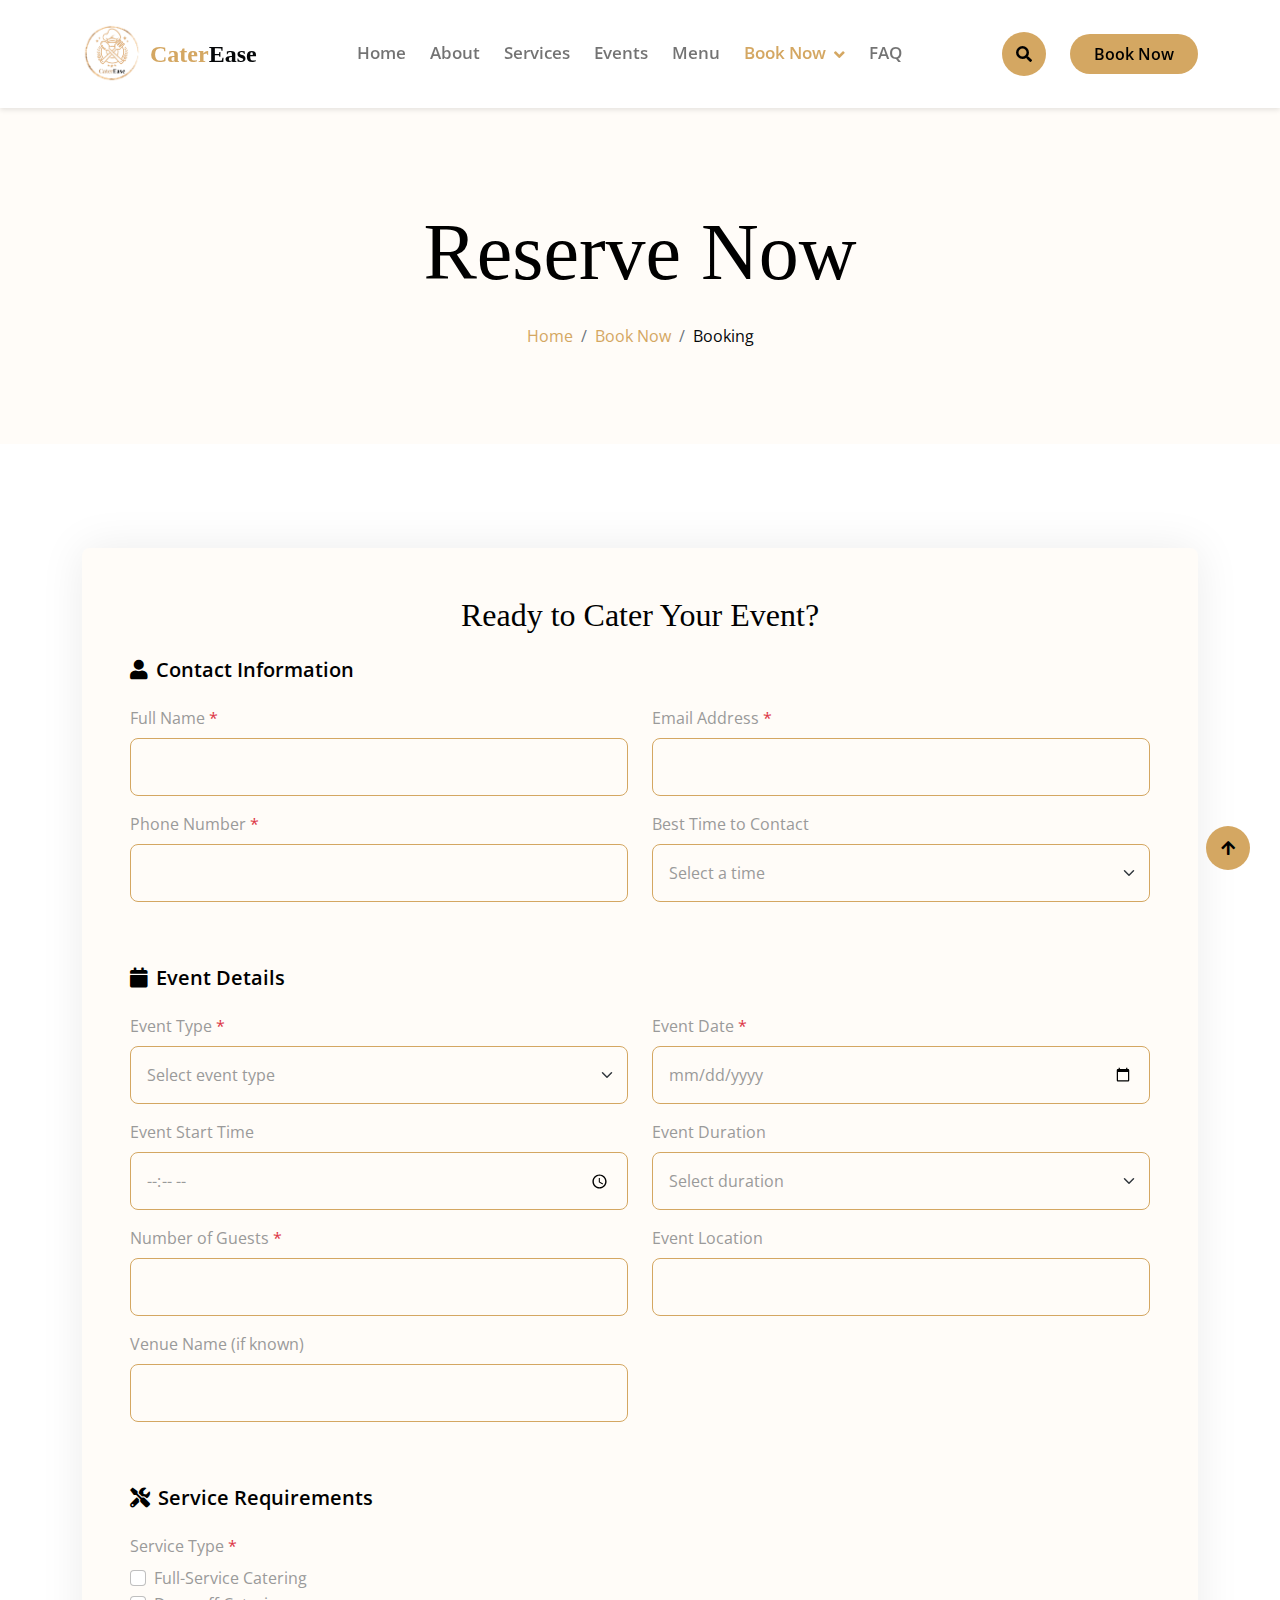
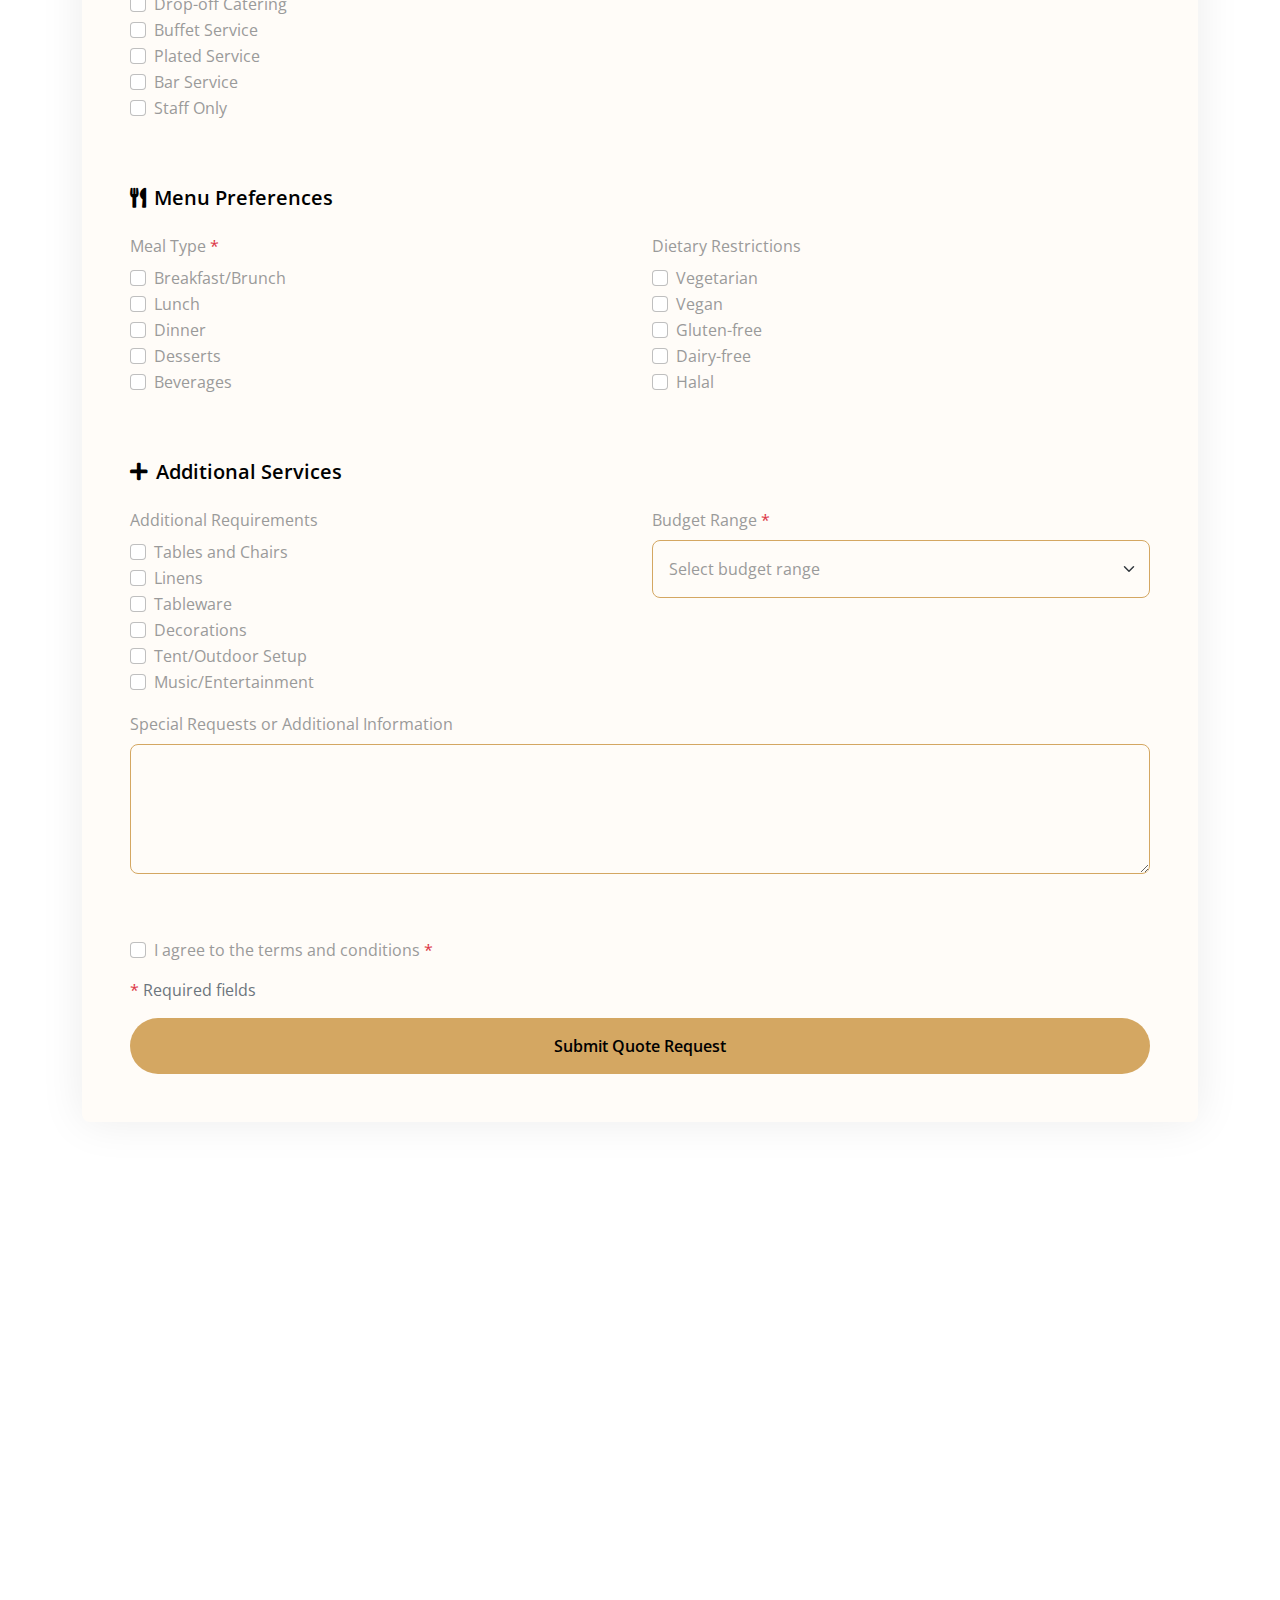
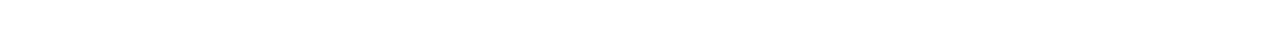
<file: book.html>
<!DOCTYPE html>
<html lang="en">

<head>
  <meta charset="utf-8" />
  <title>Service | Booking</title>
  <meta content="width=device-width, initial-scale=1.0" name="viewport" />
  <meta content="" name="keywords" />
  <meta content="" name="description" />

  <!-- Icon -->
  <link rel="icon" href="img/logo/catereaselogo.png" />

  <!-- Google Web Fonts -->
  <link rel="preconnect" href="https://fonts.googleapis.com" />
  <link rel="preconnect" href="https://fonts.gstatic.com" crossorigin />
  <link href="https://fonts.googleapis.com/css2?family=Open+Sans:wght@400;600&family=Playball&display=swap"
    rel="stylesheet" />

  <!-- Icon Font Stylesheet -->
  <link rel="stylesheet" href="https://use.fontawesome.com/releases/v5.15.4/css/all.css" />
  <link href="https://cdn.jsdelivr.net/npm/bootstrap-icons@1.4.1/font/bootstrap-icons.css" rel="stylesheet" />

  <!-- Libraries Stylesheet -->
  <link href="lib/animate/animate.min.css" rel="stylesheet" />
  <link href="lib/lightbox/css/lightbox.min.css" rel="stylesheet" />
  <link href="lib/owlcarousel/owl.carousel.min.css" rel="stylesheet" />

  <!-- Customized Bootstrap Stylesheet -->
  <link href="css/bootstrap.min.css" rel="stylesheet" />

  <!-- Template Stylesheet -->
  <link href="css/style.css" rel="stylesheet" />
</head>

<body>
  <!-- Spinner Start -->
  <div id="spinner"
    class="show w-100 vh-100 bg-white position-fixed translate-middle top-50 start-50 d-flex align-items-center justify-content-center">
    <div class="spinner-grow text-primary" role="status"></div>
  </div>
  <!-- Spinner End -->

  <!-- Navbar start -->
  <div class="container-fluid nav-bar">
    <div class="container">
      <nav class="navbar navbar-light navbar-expand-lg py-4">
        <!-- Logo with Image and Text -->
        <a href="index.html" class="navbar-logo d-flex align-items-center">
          <img src="img/logo/catereaselogo.png" alt="CaterEase Logo" class="logo-img me-2">
          <h1 class="logo-text text-primary fw-bold mb-0">
            Cater<span class="text-dark">Ease</span>
          </h1>
        </a>
        <button class="navbar-toggler py-2 px-3" type="button" data-bs-toggle="collapse"
          data-bs-target="#navbarCollapse">
          <span class="fa fa-bars text-primary"></span>
        </button>
        <div class="collapse navbar-collapse" id="navbarCollapse">
          <div class="navbar-nav mx-auto">
            <a href="index.html" class="nav-item nav-link">Home</a>
            <a href="about.html" class="nav-item nav-link">About</a>
            <a href="service.html" class="nav-item nav-link">Services</a>
            <a href="event.html" class="nav-item nav-link">Events</a>
            <a href="menu.html" class="nav-item nav-link">Menu</a>
            <div class="nav-item dropdown">
              <a href="#" class="nav-link dropdown-toggle active" data-bs-toggle="dropdown">Book Now</a>
              <div class="dropdown-menu bg-light">
                <a href="book.html" class="dropdown-item active">Booking</a>
                <a href="contact.html" class="dropdown-item">Contact Us</a>
              </div>
            </div>
            <a href="faq.html" class="nav-item nav-link">FAQ</a>
          </div>
          <button class="btn-search btn btn-primary btn-md-square me-4 rounded-circle d-none d-lg-inline-flex"
            data-bs-toggle="modal" data-bs-target="#searchModal">
            <i class="fas fa-search"></i>
          </button>
          <a href="book.html" class="btn btn-primary py-2 px-4 d-none d-xl-inline-block rounded-pill">Book Now</a>
        </div>
      </nav>
    </div>
  </div>
  <!-- Navbar End -->

  <!-- Modal Search Start -->
  <div class="modal fade" id="searchModal" tabindex="-1" aria-labelledby="exampleModalLabel" aria-hidden="true">
    <div class="modal-dialog modal-fullscreen">
      <div class="modal-content rounded-0">
        <div class="modal-header">
          <h5 class="modal-title" id="exampleModalLabel">
            Search by keyword
          </h5>
          <button type="button" class="btn-close" data-bs-dismiss="modal" aria-label="Close"></button>
        </div>
        <div class="modal-body d-flex align-items-center">
          <div class="input-group w-75 mx-auto d-flex">
            <input type="search" class="form-control bg-transparent p-3" placeholder="keywords"
              aria-describedby="search-icon-1" />
            <span id="search-icon-1" class="input-group-text p-3"><i class="fa fa-search"></i></span>
          </div>
        </div>
      </div>
    </div>
  </div>
  <!-- Modal Search End -->

  <!-- Hero Start -->
  <div class="container-fluid bg-light py-6 my-6 mt-0">
    <div class="container text-center animated bounceInDown">
      <h1 class="display-1 mb-4">Reserve Now</h1>
      <ol class="breadcrumb justify-content-center mb-0 animated bounceInDown">
        <li class="breadcrumb-item"><a href="index.html">Home</a></li>
        <li class="breadcrumb-item"><a href="#">Book Now</a></li>
        <li class="breadcrumb-item text-dark" aria-current="page">Booking</li>
      </ol>
    </div>
  </div>
  <!-- Hero End -->

  <!-- Booking Form Start -->
  <div class="container-fluid py-2 wow bounceInUp" data-wow-delay="0.1s">
    <div class="container">
      <div class="p-5 bg-light rounded contact-form">
        <h2 class="text-center mb-4">Ready to Cater Your Event?</h2>
        <!-- Alert Notification -->
        <div id="alertNotification" class="alert alert-success d-none" role="alert">
          Your quote request has been submitted successfully!
        </div>
        <form id="quoteForm">
          <!-- Contact Information -->
          <div class="form-section mb-5">
            <h5 class="mb-4"><i class="icon fas fa-user me-2"></i>Contact Information</h5>
            <div class="row">
              <div class="col-md-6 mb-3">
                <label class="form-label">Full Name <span class="text-danger">*</span></label>
                <input type="text" name="fullName" class="form-control p-3 border-primary bg-light" required>
              </div>
              <div class="col-md-6 mb-3">
                <label class="form-label">Email Address <span class="text-danger">*</span></label>
                <input type="email" name="email" class="form-control p-3 border-primary bg-light" required>
              </div>
              <div class="col-md-6 mb-3">
                <label class="form-label">Phone Number <span class="text-danger">*</span></label>
                <input type="tel" name="phone" class="form-control p-3 border-primary bg-light" required>
              </div>
              <div class="col-md-6 mb-3">
                <label class="form-label">Best Time to Contact</label>
                <select name="contactTime" class="form-select p-3 border-primary bg-light">
                  <option value="">Select a time</option>
                  <option value="morning">Morning</option>
                  <option value="afternoon">Afternoon</option>
                  <option value="evening">Evening</option>
                </select>
              </div>
            </div>
          </div>

          <!-- Event Details -->
          <div class="form-section mb-5">
            <h5 class="mb-4"><i class="icon fas fa-calendar me-2"></i>Event Details</h5>
            <div class="row">
              <div class="col-md-6 mb-3">
                <label class="form-label">Event Type <span class="text-danger">*</span></label>
                <select name="eventType" class="form-select p-3 border-primary bg-light" required>
                  <option value="">Select event type</option>
                  <option value="wedding">Wedding</option>
                  <option value="corporate">Corporate Event</option>
                  <option value="birthday">Birthday Party</option>
                  <option value="social">Social Gathering</option>
                  <option value="other">Other</option>
                </select>
              </div>
              <div class="col-md-6 mb-3">
                <label class="form-label">Event Date <span class="text-danger">*</span></label>
                <input type="date" name="eventDate" class="form-control p-3 border-primary bg-light" required>
              </div>
              <div class="col-md-6 mb-3">
                <label class="form-label">Event Start Time</label>
                <input type="time" name="eventTime" class="form-control p-3 border-primary bg-light">
              </div>
              <div class="col-md-6 mb-3">
                <label class="form-label">Event Duration</label>
                <select name="duration" class="form-select p-3 border-primary bg-light">
                  <option value="">Select duration</option>
                  <option value="2-4">2-4 hours</option>
                  <option value="4-6">4-6 hours</option>
                  <option value="6+">6+ hours</option>
                </select>
              </div>
              <div class="col-md-6 mb-3">
                <label class="form-label">Number of Guests <span class="text-danger">*</span></label>
                <input type="number" name="guests" class="form-control p-3 border-primary bg-light" required min="1">
              </div>
              <div class="col-md-6 mb-3">
                <label class="form-label">Event Location</label>
                <input type="text" name="location" class="form-control p-3 border-primary bg-light">
              </div>
              <div class="col-md-6 mb-3">
                <label class="form-label">Venue Name (if known)</label>
                <input type="text" name="venue" class="form-control p-3 border-primary bg-light">
              </div>
            </div>
          </div>

          <!-- Service Requirements -->
          <div class="form-section mb-5">
            <h5 class="mb-4"><i class="icon fas fa-tools me-2"></i>Service Requirements</h5>
            <div class="row">
              <div class="col-md-6 mb-3">
                <label class="form-label">Service Type <span class="text-danger">*</span></label>
                <div class="form-check">
                  <input type="checkbox" name="serviceType" value="fullService" id="fullService"
                    class="form-check-input">
                  <label for="fullService" class="form-check-label">Full-Service Catering</label>
                </div>
                <div class="form-check">
                  <input type="checkbox" name="serviceType" value="dropOff" id="dropOff" class="form-check-input">
                  <label for="dropOff" class="form-check-label">Drop-off Catering</label>
                </div>
                <div class="form-check">
                  <input type="checkbox" name="serviceType" value="buffet" id="buffet" class="form-check-input">
                  <label for="buffet" class="form-check-label">Buffet Service</label>
                </div>
                <div class="form-check">
                  <input type="checkbox" name="serviceType" value="plated" id="plated" class="form-check-input">
                  <label for="plated" class="form-check-label">Plated Service</label>
                </div>
                <div class="form-check">
                  <input type="checkbox" name="serviceType" value="bar" id="bar" class="form-check-input">
                  <label for="bar" class="form-check-label">Bar Service</label>
                </div>
                <div class="form-check">
                  <input type="checkbox" name="serviceType" value="staffOnly" id="staffOnly" class="form-check-input">
                  <label for="staffOnly" class="form-check-label">Staff Only</label>
                </div>
              </div>
            </div>
          </div>

          <!-- Menu Preferences -->
          <div class="form-section mb-5">
            <h5 class="mb-4"><i class="icon fas fa-utensils me-2"></i>Menu Preferences</h5>
            <div class="row">
              <div class="col-md-6 mb-3">
                <label class="form-label">Meal Type <span class="text-danger">*</span></label>
                <div class="form-check">
                  <input type="checkbox" name="mealType" value="breakfast" id="breakfast" class="form-check-input">
                  <label for="breakfast" class="form-check-label">Breakfast/Brunch</label>
                </div>
                <div class="form-check">
                  <input type="checkbox" name="mealType" value="lunch" id="lunch" class="form-check-input">
                  <label for="lunch" class="form-check-label">Lunch</label>
                </div>
                <div class="form-check">
                  <input type="checkbox" name="mealType" value="dinner" id="dinner" class="form-check-input">
                  <label for="dinner" class="form-check-label">Dinner</label>
                </div>
                <div class="form-check">
                  <input type="checkbox" name="mealType" value="desserts" id="desserts" class="form-check-input">
                  <label for="desserts" class="form-check-label">Desserts</label>
                </div>
                <div class="form-check">
                  <input type="checkbox" name="mealType" value="beverages" id="beverages" class="form-check-input">
                  <label for="beverages" class="form-check-label">Beverages</label>
                </div>
              </div>
              <div class="col-md-6 mb-3">
                <label class="form-label">Dietary Restrictions</label>
                <div class="form-check">
                  <input type="checkbox" name="dietary" value="vegetarian" id="vegetarian" class="form-check-input">
                  <label for="vegetarian" class="form-check-label">Vegetarian</label>
                </div>
                <div class="form-check">
                  <input type="checkbox" name="dietary" value="vegan" id="vegan" class="form-check-input">
                  <label for="vegan" class="form-check-label">Vegan</label>
                </div>
                <div class="form-check">
                  <input type="checkbox" name="dietary" value="glutenFree" id="glutenFree" class="form-check-input">
                  <label for="glutenFree" class="form-check-label">Gluten-free</label>
                </div>
                <div class="form-check">
                  <input type="checkbox" name="dietary" value="dairyFree" id="dairyFree" class="form-check-input">
                  <label for="dairyFree" class="form-check-label">Dairy-free</label>
                </div>
                <div class="form-check">
                  <input type="checkbox" name="dietary" value="halal" id="halal" class="form-check-input">
                  <label for="halal" class="form-check-label">Halal</label>
                </div>
              </div>
            </div>
          </div>

          <!-- Additional Services -->
          <div class="form-section mb-5">
            <h5 class="mb-4"><i class="icon fas fa-plus me-2"></i>Additional Services</h5>
            <div class="row">
              <div class="col-md-6 mb-3">
                <label class="form-label">Additional Requirements</label>
                <div class="form-check">
                  <input type="checkbox" name="additional" value="tables" id="tables" class="form-check-input">
                  <label for="tables" class="form-check-label">Tables and Chairs</label>
                </div>
                <div class="form-check">
                  <input type="checkbox" name="additional" value="linens" id="linens" class="form-check-input">
                  <label for="linens" class="form-check-label">Linens</label>
                </div>
                <div class="form-check">
                  <input type="checkbox" name="additional" value="tableware" id="tableware" class="form-check-input">
                  <label for="tableware" class="form-check-label">Tableware</label>
                </div>
                <div class="form-check">
                  <input type="checkbox" name="additional" value="decorations" id="decorations"
                    class="form-check-input">
                  <label for="decorations" class="form-check-label">Decorations</label>
                </div>
                <div class="form-check">
                  <input type="checkbox" name="additional" value="tent" id="tent" class="form-check-input">
                  <label for="tent" class="form-check-label">Tent/Outdoor Setup</label>
                </div>
                <div class="form-check">
                  <input type="checkbox" name="additional" value="music" id="music" class="form-check-input">
                  <label for="music" class="form-check-label">Music/Entertainment</label>
                </div>
              </div>
              <div class="col-md-6 mb-3">
                <label class="form-label">Budget Range <span class="text-danger">*</span></label>
                <select name="budget" class="form-select p-3 border-primary bg-light" required>
                  <option value="">Select budget range</option>
                  <option value="under5000">Under RM 5,000</option>
                  <option value="5000-10000">RM 5,000 - RM 10,000</option>
                  <option value="10000-20000">RM 10,000 - RM 20,000</option>
                  <option value="20000-50000">RM 20,000 - RM 50,000</option>
                  <option value="50000plus">RM 50,000+</option>
                </select>
              </div>
              <div class="col-12 mb-3">
                <label class="form-label">Special Requests or Additional Information</label>
                <textarea name="specialRequests" class="form-control p-3 border-primary bg-light" rows="4"></textarea>
              </div>
            </div>
          </div>

          <!-- Terms and Submit -->
          <div class="form-section">
            <div class="form-check mb-3">
              <input type="checkbox" name="terms" id="terms" class="form-check-input" required>
              <label for="terms" class="form-check-label">I agree to the terms and conditions <span
                  class="text-danger">*</span></label>
            </div>
            <p class="text-muted"><span class="text-danger">*</span> Required fields</p>
            <button type="submit" class="btn btn-primary p-3 rounded-pill w-100">Submit Quote Request</button>
          </div>
        </form>
      </div>
    </div>
  </div>
  <!-- Booking Form End -->

  <!-- Footer Start -->
  <div class="container-fluid footer py-6 my-6 mb-0 bg-light wow bounceInUp" data-wow-delay="0.1s">
    <div class="container">
      <div class="row">
        <div class="col-lg-3 col-md-6">
          <div class="footer-item">
            <h1 class="text-primary">
              Cater<span class="text-dark">Ease</span>
            </h1>
            <p class="lh-lg mb-4">Your Vision, Our Expertise.</p>
            <div class="footer-icon d-flex">
              <a class="btn btn-primary btn-sm-square me-2 rounded-circle" href=""><i class="fab fa-facebook-f"></i></a>
              <a class="btn btn-primary btn-sm-square me-2 rounded-circle" href=""><i class="fab fa-twitter"></i></a>
              <a href="#" class="btn btn-primary btn-sm-square me-2 rounded-circle"><i class="fab fa-instagram"></i></a>
              <a href="#" class="btn btn-primary btn-sm-square rounded-circle"><i class="fab fa-linkedin-in"></i></a>
            </div>
          </div>
        </div>
        <div class="col-lg-3 col-md-6">
          <div class="footer-item">
            <h4 class="mb-4">Special Facilities</h4>
            <div class="d-flex flex-column align-items-start">
              <a class="text-body mb-3" href=""><i class="fa fa-check text-primary me-2"></i>Wedding
                Catering</a>
              <a class="text-body mb-3" href=""><i class="fa fa-check text-primary me-2"></i>Corporate
                Events</a>
              <a class="text-body mb-3" href=""><i class="fa fa-check text-primary me-2"></i>Community
                Festival</a>
              <a class="text-body mb-3" href=""><i class="fa fa-check text-primary me-2"></i>Custom Menu
                Design</a>
            </div>
          </div>
        </div>
        <div class="col-lg-3 col-md-6">
          <div class="footer-item">
            <h4 class="mb-4">Contact Us</h4>
            <div class="d-flex flex-column align-items-start">
              <p>
                <i class="fa fa-map-marker-alt text-primary me-2"></i> UMT
                Street, 21300 Kuala Terengganu, Terengganu.
              </p>
              <p>
                <i class="fa fa-phone-alt text-primary me-2"></i> (+60) 1932
                20658
              </p>
              <p>
                <i class="fas fa-envelope text-primary me-2"></i>
                caterease@gmail.com
              </p>
              <p>
                <i class="fa fa-clock text-primary me-2"></i> 24/7 Hours
                Service
              </p>
            </div>
          </div>
        </div>
        <div class="col-lg-3 col-md-6">
          <div class="footer-item">
            <h4 class="mb-4">Social Gallery</h4>
            <div class="row g-2">
              <div class="col-4">
                <img src="img/menu-01.jpg" class="img-fluid rounded-circle border border-primary p-2" alt="" />
              </div>
              <div class="col-4">
                <img src="img/menu-02.jpg" class="img-fluid rounded-circle border border-primary p-2" alt="" />
              </div>
              <div class="col-4">
                <img src="img/menu-03.jpg" class="img-fluid rounded-circle border border-primary p-2" alt="" />
              </div>
              <div class="col-4">
                <img src="img/menu-04.jpg" class="img-fluid rounded-circle border border-primary p-2" alt="" />
              </div>
              <div class="col-4">
                <img src="img/menu-05.jpg" class="img-fluid rounded-circle border border-primary p-2" alt="" />
              </div>
              <div class="col-4">
                <img src="img/menu-06.jpg" class="img-fluid rounded-circle border border-primary p-2" alt="" />
              </div>
            </div>
          </div>
        </div>
      </div>
    </div>
  </div>
  <!-- Footer End -->

  <!-- Back to Top -->
  <a href="#" class="btn btn-md-square btn-primary rounded-circle back-to-top"><i class="fa fa-arrow-up"></i></a>

  <!-- JavaScript Libraries -->
  <script src="https://ajax.googleapis.com/ajax/libs/jquery/1.12.4/jquery.min.js"></script>
  <script src="https://cdn.jsdelivr.net/npm/bootstrap@5.0.0/dist/js/bootstrap.bundle.min.js"></script>
  <script src="lib/wow/wow.min.js"></script>
  <script src="lib/easing/easing.min.js"></script>
  <script src="lib/waypoints/waypoints.min.js"></script>
  <script src="lib/counterup/counterup.min.js"></script>
  <script src="lib/lightbox/js/lightbox.min.js"></script>
  <script src="lib/owlcarousel/owl.carousel.min.js"></script>

  <!-- Template Javascript -->
  <script src="js/main.js"></script>
</body>

</html>
</file>
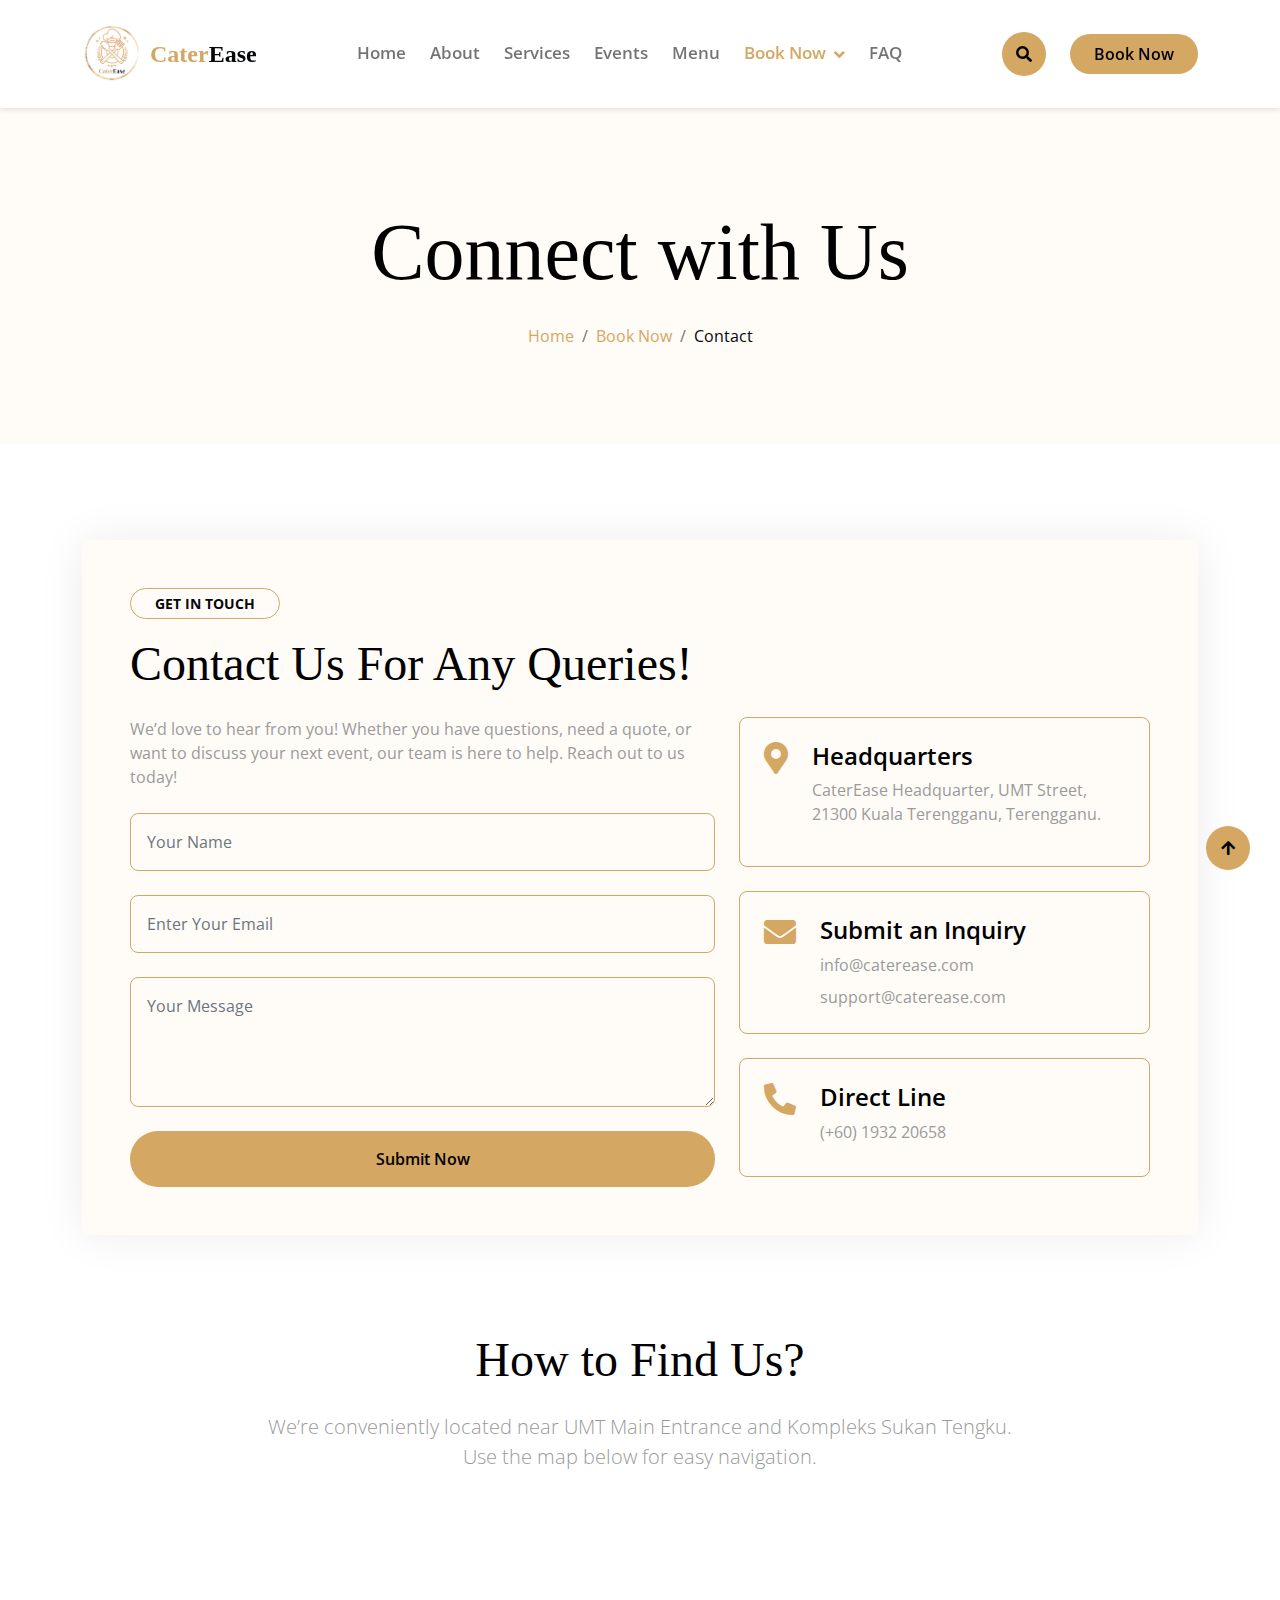
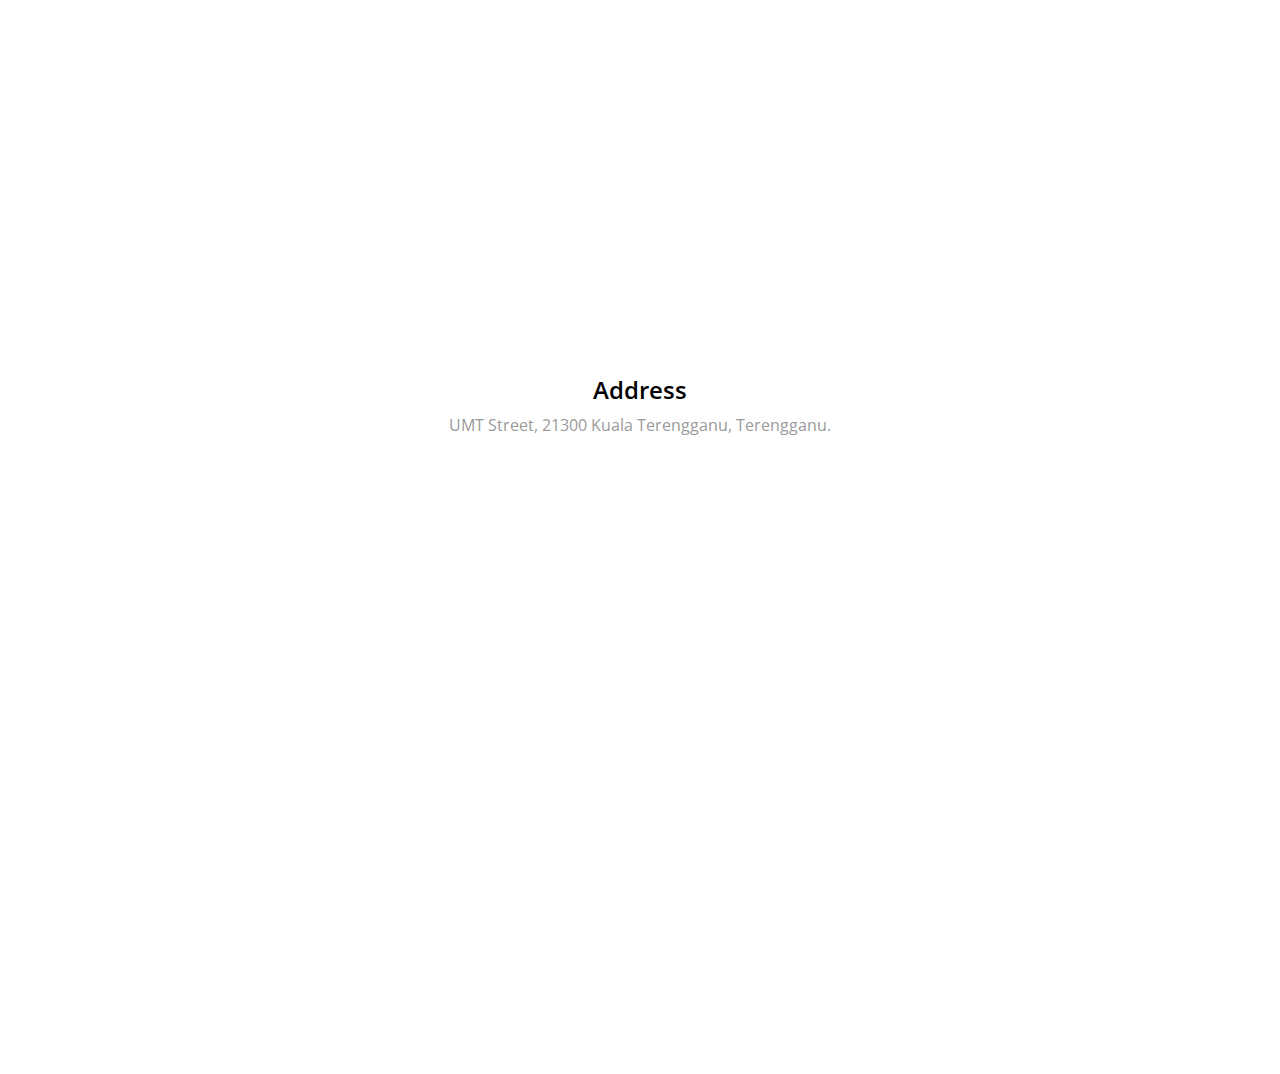
<file: contact.html>
<!DOCTYPE html>
<html lang="en">

<head>
  <meta charset="utf-8" />
  <title>Contact | CaterEase</title>
  <meta content="width=device-width, initial-scale=1.0" name="viewport" />
  <meta content="" name="keywords" />
  <meta content="" name="description" />

  <!-- Icon -->
  <link rel="icon" href="img/logo/catereaselogo.png" />

  <!-- Google Web Fonts -->
  <link rel="preconnect" href="https://fonts.googleapis.com" />
  <link rel="preconnect" href="https://fonts.gstatic.com" crossorigin />
  <link href="https://fonts.googleapis.com/css2?family=Open+Sans:wght@400;600&family=Playball&display=swap"
    rel="stylesheet" />

  <!-- Icon Font Stylesheet -->
  <link rel="stylesheet" href="https://use.fontawesome.com/releases/v5.15.4/css/all.css" />
  <link href="https://cdn.jsdelivr.net/npm/bootstrap-icons@1.4.1/font/bootstrap-icons.css" rel="stylesheet" />

  <!-- Libraries Stylesheet -->
  <link href="lib/animate/animate.min.css" rel="stylesheet" />
  <link href="lib/lightbox/css/lightbox.min.css" rel="stylesheet" />
  <link href="lib/owlcarousel/owl.carousel.min.css" rel="stylesheet" />

  <!-- Customized Bootstrap Stylesheet -->
  <link href="css/bootstrap.min.css" rel="stylesheet" />

  <!-- Template Stylesheet -->
  <link href="css/style.css" rel="stylesheet" />
</head>

<body>
  <!-- Spinner Start -->
  <div id="spinner"
    class="show w-100 vh-100 bg-white position-fixed translate-middle top-50 start-50 d-flex align-items-center justify-content-center">
    <div class="spinner-grow text-primary" role="status"></div>
  </div>
  <!-- Spinner End -->

  <!-- Navbar start -->
  <div class="container-fluid nav-bar">
    <div class="container">
      <nav class="navbar navbar-light navbar-expand-lg py-4">
        <!-- Logo with Image and Text -->
        <a href="index.html" class="navbar-logo d-flex align-items-center">
          <img src="img/logo/catereaselogo.png" alt="CaterEase Logo" class="logo-img me-2">
          <h1 class="logo-text text-primary fw-bold mb-0">
            Cater<span class="text-dark">Ease</span>
          </h1>
        </a>
        <button class="navbar-toggler py-2 px-3" type="button" data-bs-toggle="collapse"
          data-bs-target="#navbarCollapse">
          <span class="fa fa-bars text-primary"></span>
        </button>
        <div class="collapse navbar-collapse" id="navbarCollapse">
          <div class="navbar-nav mx-auto">
            <a href="index.html" class="nav-item nav-link">Home</a>
            <a href="about.html" class="nav-item nav-link">About</a>
            <a href="service.html" class="nav-item nav-link">Services</a>
            <a href="event.html" class="nav-item nav-link">Events</a>
            <a href="menu.html" class="nav-item nav-link">Menu</a>
            <div class="nav-item dropdown">
              <a href="#" class="nav-link dropdown-toggle active" data-bs-toggle="dropdown">Book Now</a>
              <div class="dropdown-menu bg-light">
                <a href="book.html" class="dropdown-item">Booking</a>
                <a href="contact.html" class="dropdown-item active">Contact Us</a>
              </div>
            </div>
            <a href="faq.html" class="nav-item nav-link">FAQ</a>
          </div>
          <button class="btn-search btn btn-primary btn-md-square me-4 rounded-circle d-none d-lg-inline-flex"
            data-bs-toggle="modal" data-bs-target="#searchModal">
            <i class="fas fa-search"></i>
          </button>
          <a href="book.html" class="btn btn-primary py-2 px-4 d-none d-xl-inline-block rounded-pill">Book Now</a>
        </div>
      </nav>
    </div>
  </div>
  <!-- Navbar End -->

  <!-- Modal Search Start -->
  <div class="modal fade" id="searchModal" tabindex="-1" aria-labelledby="exampleModalLabel" aria-hidden="true">
    <div class="modal-dialog modal-fullscreen">
      <div class="modal-content rounded-0">
        <div class="modal-header">
          <h5 class="modal-title" id="exampleModalLabel">
            Search by keyword
          </h5>
          <button type="button" class="btn-close" data-bs-dismiss="modal" aria-label="Close"></button>
        </div>
        <div class="modal-body d-flex align-items-center">
          <div class="input-group w-75 mx-auto d-flex">
            <input type="search" class="form-control bg-transparent p-3" placeholder="keywords"
              aria-describedby="search-icon-1" />
            <span id="search-icon-1" class="input-group-text p-3"><i class="fa fa-search"></i></span>
          </div>
        </div>
      </div>
    </div>
  </div>
  <!-- Modal Search End -->

  <!-- Hero Start -->
  <div class="container-fluid bg-light py-6 my-6 mt-0">
    <div class="container text-center animated bounceInDown">
      <h1 class="display-1 mb-4">Connect with Us</h1>
      <ol class="breadcrumb justify-content-center mb-0 animated bounceInDown">
        <li class="breadcrumb-item"><a href="#">Home</a></li>
        <li class="breadcrumb-item"><a href="#">Book Now</a></li>
        <li class="breadcrumb-item text-dark" aria-current="page">Contact</li>
      </ol>
    </div>
  </div>
  <!-- Hero End -->

  <!-- Contact Start -->
  <div class="container-fluid contact py-0 wow bounceInUp" data-wow-delay="0.1s">
    <div class="container">
      <div class="p-5 bg-light rounded contact-form">
        <div class="row g-4">
          <div class="col-12">
            <small
              class="d-inline-block fw-bold text-dark text-uppercase bg-light border border-primary rounded-pill px-4 py-1 mb-3">Get
              in touch</small>
            <h1 class="display-5 mb-0">Contact Us For Any Queries!</h1>
          </div>
          <div class="col-md-6 col-lg-7">
            <p class="mb-4">
              We’d love to hear from you! Whether you have questions, need a quote, or want to discuss your next event,
              our team is here to help. Reach out to us today!
            </p>
            <form>
              <input type="text" class="w-100 form-control p-3 mb-4 border-primary bg-light" placeholder="Your Name" />
              <input type="email" class="w-100 form-control p-3 mb-4 border-primary bg-light"
                placeholder="Enter Your Email" />
              <textarea class="w-100 form-control mb-4 p-3 border-primary bg-light" rows="4" cols="10"
                placeholder="Your Message"></textarea>
              <button class="w-100 btn btn-primary form-control p-3 border-primary bg-primary rounded-pill"
                type="submit">
                Submit Now
              </button>
            </form>
          </div>
          <div class="col-md-6 col-lg-5">
            <div>
              <div class="d-inline-flex w-100 border border-primary p-4 rounded mb-4">
                <i class="fas fa-map-marker-alt fa-2x text-primary me-4"></i>
                <div class="">
                  <h4>Headquarters</h4>
                  <p>CaterEase Headquarter, UMT Street, 21300 Kuala Terengganu, Terengganu.</p>
                </div>
              </div>
              <div class="d-inline-flex w-100 border border-primary p-4 rounded mb-4">
                <i class="fas fa-envelope fa-2x text-primary me-4"></i>
                <div class="">
                  <h4>Submit an Inquiry</h4>
                  <p class="mb-2"> info@caterease.com</p>
                  <p class="mb-0">support@caterease.com</p>
                </div>
              </div>
              <div class="d-inline-flex w-100 border border-primary p-4 rounded">
                <i class="fa fa-phone-alt fa-2x text-primary me-4"></i>
                <div class="">
                  <h4>Direct Line</h4>
                  <p class="mb-2"> (+60) 1932 20658</p>
                </div>
              </div>
            </div>
          </div>
        </div>
      </div>
    </div>
  </div>
  <!-- Contact End -->

  <!-- Map Start -->
  <div class="container-xxl py-6 px-5">
    <h1 class="display-5 text-center mb-4">How to Find Us?</h1>
    <div class="row justify-content-center">
      <div class="col-md-8 text-center">
        <p class="lead mb-4">
          We’re conveniently located near UMT Main Entrance and Kompleks Sukan Tengku. Use the map below for easy
          navigation.
        </p>
        <div class="mb-4">
          <iframe
            src="https://www.google.com/maps/embed?pb=!1m18!1m12!1m3!1d3972.0642171602835!2d103.08574537400447!3d5.40718983513022!2m3!1f0!2f0!3f0!3m2!1i1024!2i768!4f13.1!3m3!1m2!1s0x31b7bca5e7ca5707%3A0x461b1036a195327d!2sUMT!5e0!3m2!1sen!2smy!4v1734787008043!5m2!1sen!2smy"
            width="100%" height="450" style="border-radius:10px;" allowfullscreen="" loading="lazy"
            referrerpolicy="no-referrer-when-downgrade">
          </iframe>
        </div>
        <div class="mt-4">
          <h4>Address</h4>
          <p>UMT Street, 21300 Kuala Terengganu, Terengganu.</p>
        </div>
      </div>
    </div>
  </div>
  <!-- Map End -->

  <!-- Footer Start -->
  <div class="container-fluid footer py-6 my-6 mb-0 bg-light wow bounceInUp" data-wow-delay="0.1s">
    <div class="container">
      <div class="row">
        <div class="col-lg-3 col-md-6">
          <div class="footer-item">
            <h1 class="text-primary">
              Cater<span class="text-dark">Ease</span>
            </h1>
            <p class="lh-lg mb-4">Your Vision, Our Expertise.</p>
            <div class="footer-icon d-flex">
              <a class="btn btn-primary btn-sm-square me-2 rounded-circle" href=""><i class="fab fa-facebook-f"></i></a>
              <a class="btn btn-primary btn-sm-square me-2 rounded-circle" href=""><i class="fab fa-twitter"></i></a>
              <a href="#" class="btn btn-primary btn-sm-square me-2 rounded-circle"><i class="fab fa-instagram"></i></a>
              <a href="#" class="btn btn-primary btn-sm-square rounded-circle"><i class="fab fa-linkedin-in"></i></a>
            </div>
          </div>
        </div>
        <div class="col-lg-3 col-md-6">
          <div class="footer-item">
            <h4 class="mb-4">Special Facilities</h4>
            <div class="d-flex flex-column align-items-start">
              <a class="text-body mb-3" href=""><i class="fa fa-check text-primary me-2"></i>Wedding
                Catering</a>
              <a class="text-body mb-3" href=""><i class="fa fa-check text-primary me-2"></i>Corporate
                Events</a>
              <a class="text-body mb-3" href=""><i class="fa fa-check text-primary me-2"></i>Community
                Festival</a>
              <a class="text-body mb-3" href=""><i class="fa fa-check text-primary me-2"></i>Custom Menu
                Design</a>
            </div>
          </div>
        </div>
        <div class="col-lg-3 col-md-6">
          <div class="footer-item">
            <h4 class="mb-4">Contact Us</h4>
            <div class="d-flex flex-column align-items-start">
              <p>
                <i class="fa fa-map-marker-alt text-primary me-2"></i> UMT
                Street, 21300 Kuala Terengganu, Terengganu.
              </p>
              <p>
                <i class="fa fa-phone-alt text-primary me-2"></i> (+60) 1932
                20658
              </p>
              <p>
                <i class="fas fa-envelope text-primary me-2"></i>
                caterease@gmail.com
              </p>
              <p>
                <i class="fa fa-clock text-primary me-2"></i> 24/7 Hours
                Service
              </p>
            </div>
          </div>
        </div>
        <div class="col-lg-3 col-md-6">
          <div class="footer-item">
            <h4 class="mb-4">Social Gallery</h4>
            <div class="row g-2">
              <div class="col-4">
                <img src="img/menu-01.jpg" class="img-fluid rounded-circle border border-primary p-2" alt="" />
              </div>
              <div class="col-4">
                <img src="img/menu-02.jpg" class="img-fluid rounded-circle border border-primary p-2" alt="" />
              </div>
              <div class="col-4">
                <img src="img/menu-03.jpg" class="img-fluid rounded-circle border border-primary p-2" alt="" />
              </div>
              <div class="col-4">
                <img src="img/menu-04.jpg" class="img-fluid rounded-circle border border-primary p-2" alt="" />
              </div>
              <div class="col-4">
                <img src="img/menu-05.jpg" class="img-fluid rounded-circle border border-primary p-2" alt="" />
              </div>
              <div class="col-4">
                <img src="img/menu-06.jpg" class="img-fluid rounded-circle border border-primary p-2" alt="" />
              </div>
            </div>
          </div>
        </div>
      </div>
    </div>
  </div>
  <!-- Footer End -->


  <!-- Back to Top -->
  <a href="#" class="btn btn-md-square btn-primary rounded-circle back-to-top"><i class="fa fa-arrow-up"></i></a>

  <!-- JavaScript Libraries -->
  <script src="https://ajax.googleapis.com/ajax/libs/jquery/1.12.4/jquery.min.js"></script>
  <script src="https://cdn.jsdelivr.net/npm/bootstrap@5.0.0/dist/js/bootstrap.bundle.min.js"></script>
  <script src="lib/wow/wow.min.js"></script>
  <script src="lib/easing/easing.min.js"></script>
  <script src="lib/waypoints/waypoints.min.js"></script>
  <script src="lib/counterup/counterup.min.js"></script>
  <script src="lib/lightbox/js/lightbox.min.js"></script>
  <script src="lib/owlcarousel/owl.carousel.min.js"></script>

  <!-- Template Javascript -->
  <script src="js/main.js"></script>
</body>

</html>
</file>
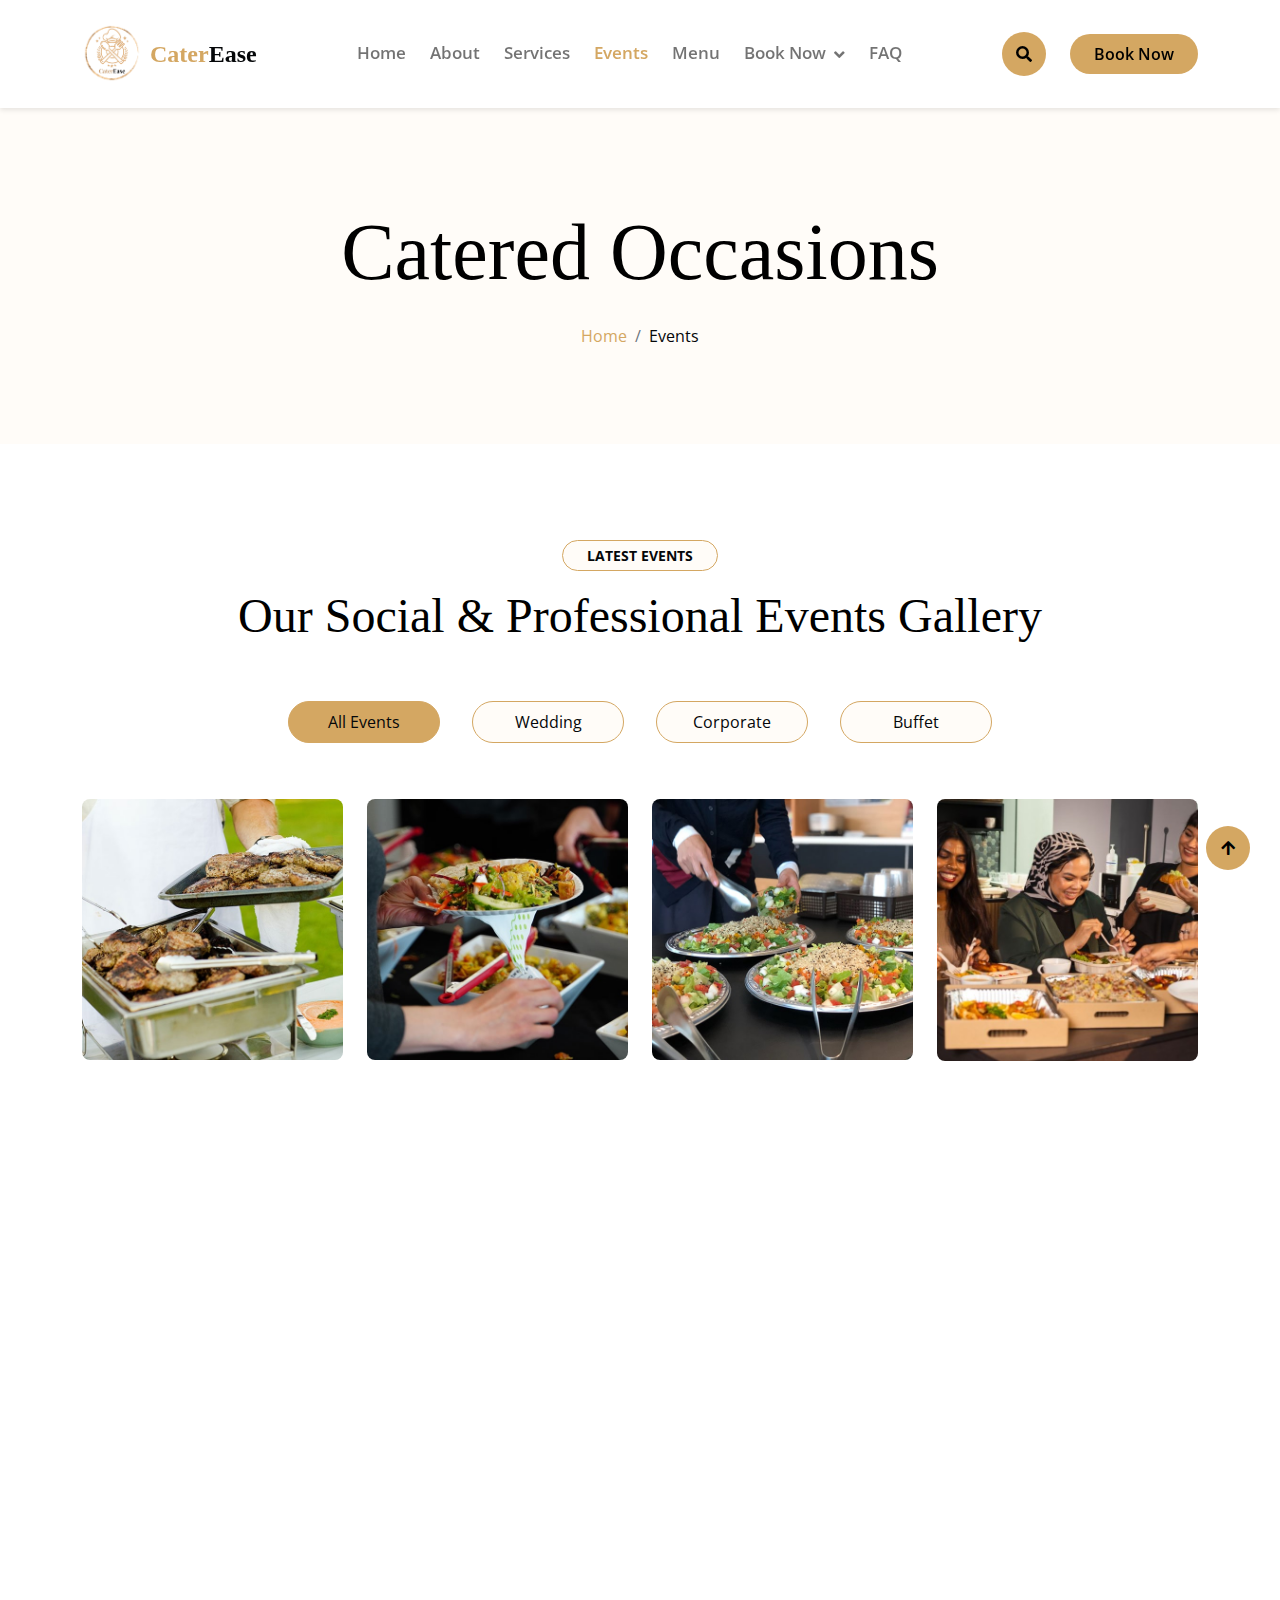
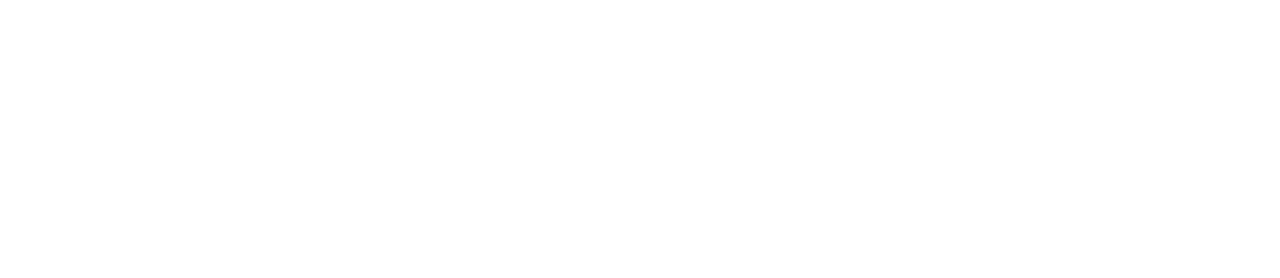
<file: event.html>
<!DOCTYPE html>
<html lang="en">

<head>
  <meta charset="utf-8" />
  <title>Event | CaterEase</title>
  <meta content="width=device-width, initial-scale=1.0" name="viewport" />
  <meta content="" name="keywords" />
  <meta content="" name="description" />

  <!-- Icon -->
  <link rel="icon" href="img/logo/catereaselogo.png" />

  <!-- Google Web Fonts -->
  <link rel="preconnect" href="https://fonts.googleapis.com" />
  <link rel="preconnect" href="https://fonts.gstatic.com" crossorigin />
  <link href="https://fonts.googleapis.com/css2?family=Open+Sans:wght@400;600&family=Playball&display=swap"
    rel="stylesheet" />

  <!-- Icon Font Stylesheet -->
  <link rel="stylesheet" href="https://use.fontawesome.com/releases/v5.15.4/css/all.css" />
  <link href="https://cdn.jsdelivr.net/npm/bootstrap-icons@1.4.1/font/bootstrap-icons.css" rel="stylesheet" />

  <!-- Libraries Stylesheet -->
  <link href="lib/animate/animate.min.css" rel="stylesheet" />
  <link href="lib/lightbox/css/lightbox.min.css" rel="stylesheet" />
  <link href="lib/owlcarousel/owl.carousel.min.css" rel="stylesheet" />

  <!-- Customized Bootstrap Stylesheet -->
  <link href="css/bootstrap.min.css" rel="stylesheet" />

  <!-- Template Stylesheet -->
  <link href="css/style.css" rel="stylesheet" />
</head>

<body>
  <!-- Spinner Start -->
  <div id="spinner"
    class="show w-100 vh-100 bg-white position-fixed translate-middle top-50 start-50 d-flex align-items-center justify-content-center">
    <div class="spinner-grow text-primary" role="status"></div>
  </div>
  <!-- Spinner End -->

  <!-- Navbar start -->
  <div class="container-fluid nav-bar">
    <div class="container">
      <nav class="navbar navbar-light navbar-expand-lg py-4">
        <!-- Logo with Image and Text -->
        <a href="index.html" class="navbar-logo d-flex align-items-center">
          <img src="img/logo/catereaselogo.png" alt="CaterEase Logo" class="logo-img me-2">
          <h1 class="logo-text text-primary fw-bold mb-0">
            Cater<span class="text-dark">Ease</span>
          </h1>
        </a>
        <button class="navbar-toggler py-2 px-3" type="button" data-bs-toggle="collapse"
          data-bs-target="#navbarCollapse">
          <span class="fa fa-bars text-primary"></span>
        </button>
        <div class="collapse navbar-collapse" id="navbarCollapse">
          <div class="navbar-nav mx-auto">
            <a href="index.html" class="nav-item nav-link">Home</a>
            <a href="about.html" class="nav-item nav-link">About</a>
            <a href="service.html" class="nav-item nav-link">Services</a>
            <a href="event.html" class="nav-item nav-link active">Events</a>
            <a href="menu.html" class="nav-item nav-link">Menu</a>
            <div class="nav-item dropdown">
              <a href="#" class="nav-link dropdown-toggle" data-bs-toggle="dropdown">Book Now</a>
              <div class="dropdown-menu bg-light">
                <a href="book.html" class="dropdown-item">Booking</a>
                <a href="contact.html" class="dropdown-item">Contact Us</a>
              </div>
            </div>
            <a href="faq.html" class="nav-item nav-link">FAQ</a>
          </div>
          <button class="btn-search btn btn-primary btn-md-square me-4 rounded-circle d-none d-lg-inline-flex"
            data-bs-toggle="modal" data-bs-target="#searchModal">
            <i class="fas fa-search"></i>
          </button>
          <a href="book.html" class="btn btn-primary py-2 px-4 d-none d-xl-inline-block rounded-pill">Book Now</a>
        </div>
      </nav>
    </div>
  </div>
  <!-- Navbar End -->

  <!-- Modal Search Start -->
  <div class="modal fade" id="searchModal" tabindex="-1" aria-labelledby="exampleModalLabel" aria-hidden="true">
    <div class="modal-dialog modal-fullscreen">
      <div class="modal-content rounded-0">
        <div class="modal-header">
          <h5 class="modal-title" id="exampleModalLabel">
            Search by keyword
          </h5>
          <button type="button" class="btn-close" data-bs-dismiss="modal" aria-label="Close"></button>
        </div>
        <div class="modal-body d-flex align-items-center">
          <div class="input-group w-75 mx-auto d-flex">
            <input type="search" class="form-control bg-transparent p-3" placeholder="keywords"
              aria-describedby="search-icon-1" />
            <span id="search-icon-1" class="input-group-text p-3"><i class="fa fa-search"></i></span>
          </div>
        </div>
      </div>
    </div>
  </div>
  <!-- Modal Search End -->

  <!-- Hero Start -->
  <div class="container-fluid bg-light py-6 my-6 mt-0">
    <div class="container text-center animated bounceInDown">
      <h1 class="display-1 mb-4">Catered Occasions</h1>
      <ol class="breadcrumb justify-content-center mb-0 animated bounceInDown">
        <li class="breadcrumb-item"><a href="index.html ">Home</a></li>
        <li class="breadcrumb-item text-dark" aria-current="page">Events</li>
      </ol>
    </div>
  </div>
  <!-- Hero End -->

  <!-- Events Start -->
  <div class="container-fluid event py-0">
    <div class="container">
      <div class="text-center wow bounceInUp" data-wow-delay="0.1s">
        <small
          class="d-inline-block fw-bold text-dark text-uppercase bg-light border border-primary rounded-pill px-4 py-1 mb-3">Latest
          Events</small>
        <h1 class="display-5 mb-5">
          Our Social & Professional Events Gallery
        </h1>
      </div>
      <div class="tab-class text-center">
        <ul class="nav nav-pills d-inline-flex justify-content-center mb-5 wow bounceInUp" data-wow-delay="0.1s">
          <li class="nav-item p-2">
            <a class="d-flex mx-2 py-2 border border-primary bg-light rounded-pill active" data-bs-toggle="pill"
              href="#tab-1">
              <span class="text-dark" style="width: 150px">All Events</span>
            </a>
          </li>
          <li class="nav-item p-2">
            <a class="d-flex py-2 mx-2 border border-primary bg-light rounded-pill" data-bs-toggle="pill" href="#tab-2">
              <span class="text-dark" style="width: 150px">Wedding</span>
            </a>
          </li>
          <li class="nav-item p-2">
            <a class="d-flex mx-2 py-2 border border-primary bg-light rounded-pill" data-bs-toggle="pill" href="#tab-3">
              <span class="text-dark" style="width: 150px">Corporate</span>
            </a>
          </li>
          <li class="nav-item p-2">
            <a class="d-flex mx-2 py-2 border border-primary bg-light rounded-pill" data-bs-toggle="pill" href="#tab-5">
              <span class="text-dark" style="width: 150px">Buffet</span>
            </a>
          </li>
        </ul>
        <div class="tab-content">
          <div id="tab-1" class="tab-pane fade show p-0 active">
            <div class="row g-4">
              <div class="col-lg-12">
                <div class="row g-4">
                  <div class="col-md-6 col-lg-3 wow bounceInUp" data-wow-delay="0.1s">
                    <div class="event-img position-relative">
                      <img class="img-fluid rounded w-100" src="img/event-1.jpg" alt="" />
                      <div class="event-overlay d-flex flex-column p-4">
                        <h4 class="me-auto">Wedding</h4>
                        <a href="img/event-1.jpg" data-lightbox="event-1" class="my-auto"><i
                            class="fas fa-search-plus text-dark fa-2x"></i></a>
                      </div>
                    </div>
                  </div>
                  <div class="col-md-6 col-lg-3 wow bounceInUp" data-wow-delay="0.3s">
                    <div class="event-img position-relative">
                      <img class="img-fluid rounded w-100" src="img/event-2.jpg" alt="" />
                      <div class="event-overlay d-flex flex-column p-4">
                        <h4 class="me-auto">Corporate</h4>
                        <a href="img/event-2.jpg" data-lightbox="event-2" class="my-auto"><i
                            class="fas fa-search-plus text-dark fa-2x"></i></a>
                      </div>
                    </div>
                  </div>
                  <div class="col-md-6 col-lg-3 wow bounceInUp" data-wow-delay="0.5s">
                    <div class="event-img position-relative">
                      <img class="img-fluid rounded w-100" src="img/event-3.jpg" alt="" />
                      <div class="event-overlay d-flex flex-column p-4">
                        <h4 class="me-auto">Wedding</h4>
                        <a href="img/event-3.jpg" data-lightbox="event-3" class="my-auto"><i
                            class="fas fa-search-plus text-dark fa-2x"></i></a>
                      </div>
                    </div>
                  </div>
                  <div class="col-md-6 col-lg-3 wow bounceInUp" data-wow-delay="0.7s">
                    <div class="event-img position-relative">
                      <img class="img-fluid rounded w-100" src="img/event-4.jpg" alt="" />
                      <div class="event-overlay d-flex flex-column p-4">
                        <h4 class="me-auto">Buffet</h4>
                        <a href="img/event-4.jpg" data-lightbox="event-4" class="my-auto"><i
                            class="fas fa-search-plus text-dark fa-2x"></i></a>
                      </div>
                    </div>
                  </div>
                  <div class="col-md-6 col-lg-3 wow bounceInUp" data-wow-delay="0.1s">
                    <div class="event-img position-relative">
                      <img class="img-fluid rounded w-100" src="img/event-5.jpg" alt="" />
                      <div class="event-overlay d-flex flex-column p-4">
                        <h4 class="me-auto">Buffet</h4>
                        <a href="img/event-5.jpg" data-lightbox="event-5" class="my-auto"><i
                            class="fas fa-search-plus text-dark fa-2x"></i></a>
                      </div>
                    </div>
                  </div>
                  <div class="col-md-6 col-lg-3 wow bounceInUp" data-wow-delay="0.3s">
                    <div class="event-img position-relative">
                      <img class="img-fluid rounded w-100" src="img/event-6.jpg" alt="" />
                      <div class="event-overlay d-flex flex-column p-4">
                        <h4 class="me-auto">Wedding</h4>
                        <a href="img/event-6.jpg" data-lightbox="event-6" class="my-auto"><i
                            class="fas fa-search-plus text-dark fa-2x"></i></a>
                      </div>
                    </div>
                  </div>
                  <div class="col-md-6 col-lg-3 wow bounceInUp" data-wow-delay="0.5s">
                    <div class="event-img position-relative">
                      <img class="img-fluid rounded w-100" src="img/event-7.jpg" alt="" />
                      <div class="event-overlay d-flex flex-column p-4">
                        <h4 class="me-auto">Buffet</h4>
                        <a href="img/event-7.jpg" data-lightbox="event-7" class="my-auto"><i
                            class="fas fa-search-plus text-dark fa-2x"></i></a>
                      </div>
                    </div>
                  </div>
                  <div class="col-md-6 col-lg-3 wow bounceInUp" data-wow-delay="0.7s">
                    <div class="event-img position-relative">
                      <img class="img-fluid rounded w-100" src="img/event-8.jpg" alt="" />
                      <div class="event-overlay d-flex flex-column p-4">
                        <h4 class="me-auto">Corporate</h4>
                        <a href="img/event-8.jpg" data-lightbox="event-17" class="my-auto"><i
                            class="fas fa-search-plus text-dark fa-2x"></i></a>
                      </div>
                    </div>
                  </div>
                </div>
              </div>
            </div>
          </div>
          <!-- Image 1 in wedding section -->
          <div id="tab-2" class="tab-pane fade show p-0">
            <div class="row g-4">
              <div class="col-lg-12">
                <div class="row g-4">
                  <div class="col-md-6 col-lg-3">
                    <div class="event-img position-relative">
                      <img class="img-fluid rounded w-100" src="img/event-1.jpg" alt="" />
                      <div class="event-overlay d-flex flex-column p-4">
                        <h4 class="me-auto">Wedding</h4>
                        <a href="img/01.jpg" data-lightbox="event-8" class="my-auto"><i
                            class="fas fa-search-plus text-dark fa-2x"></i></a>
                      </div>
                    </div>
                  </div>
                  <!-- Image 2 in wedding section -->
                  <div class="col-md-6 col-lg-3">
                    <div class="event-img position-relative">
                      <img class="img-fluid rounded w-100" src="img/event-2.jpg" alt="" />
                      <div class="event-overlay d-flex flex-column p-4">
                        <h4 class="me-auto">Wedding</h4>
                        <a href="img/01.jpg" data-lightbox="event-9" class="my-auto"><i
                            class="fas fa-search-plus text-dark fa-2x"></i></a>
                      </div>
                    </div>
                  </div>
                  <!-- Image 3 in wedding section -->
                  <div class="col-md-6 col-lg-3">
                    <div class="event-img position-relative">
                      <img class="img-fluid rounded w-100" src="img/event-6.jpg" alt="" />
                      <div class="event-overlay d-flex flex-column p-4">
                        <h4 class="me-auto">Wedding</h4>
                        <a href="img/event-6.jpg" data-lightbox="event-9" class="my-auto"><i
                            class="fas fa-search-plus text-dark fa-2x"></i></a>
                      </div>
                    </div>
                  </div>
                  <!-- Image 4 in wedding section -->
                  <div class="col-md-6 col-lg-3">
                    <div class="event-img position-relative">
                      <img class="img-fluid rounded w-100" src="img/WeddingImage4.jpg" alt="" />
                      <div class="event-overlay d-flex flex-column p-4">
                        <h4 class="me-auto">Wedding</h4>
                        <a href="img/WeddingImage4.jpg" data-lightbox="event-9" class="my-auto"><i
                            class="fas fa-search-plus text-dark fa-2x"></i></a>
                      </div>
                    </div>
                  </div>
                  <!-- Image 5 in wedding section -->
                  <div class="col-md-6 col-lg-3">
                    <div class="event-img position-relative">
                      <img class="img-fluid rounded w-100" src="img/WeddingImage5.jpg" alt="" />
                      <div class="event-overlay d-flex flex-column p-4">
                        <h4 class="me-auto">Wedding</h4>
                        <a href="img/WeddingImage5.jpg" data-lightbox="event-9" class="my-auto"><i
                            class="fas fa-search-plus text-dark fa-2x"></i></a>
                      </div>
                    </div>
                  </div>
                  <!-- Image 6 in wedding section -->
                  <div class="col-md-6 col-lg-3">
                    <div class="event-img position-relative">
                      <img class="img-fluid rounded w-100" src="img/WeddingImage6.jpg" alt="" />
                      <div class="event-overlay d-flex flex-column p-4">
                        <h4 class="me-auto">Wedding</h4>
                        <a href="img/WeddingImage6.jpg" data-lightbox="event-9" class="my-auto"><i
                            class="fas fa-search-plus text-dark fa-2x"></i></a>
                      </div>
                    </div>
                  </div>
                  <!-- Image 7 in wedding section -->
                  <div class="col-md-6 col-lg-3">
                    <div class="event-img position-relative">
                      <img class="img-fluid rounded w-100" src="img/weddingImage7.jpg" alt="" />
                      <div class="event-overlay d-flex flex-column p-4">
                        <h4 class="me-auto">Wedding</h4>
                        <a href="img/weddingImage7.jpg" data-lightbox="event-9" class="my-auto"><i
                            class="fas fa-search-plus text-dark fa-2x"></i></a>
                      </div>
                    </div>
                  </div>
                  <!-- Image 8 in wedding section -->
                  <div class="col-md-6 col-lg-3">
                    <div class="event-img position-relative">
                      <img class="img-fluid rounded w-100" src="img/weddingImage8.jpg" alt="" />
                      <div class="event-overlay d-flex flex-column p-4">
                        <h4 class="me-auto">Wedding</h4>
                        <a href="img/weddingImage8.jpg" data-lightbox="event-9" class="my-auto"><i
                            class="fas fa-search-plus text-dark fa-2x"></i></a>
                      </div>
                    </div>
                  </div>
                </div>
              </div>
            </div>
          </div>
          <div id="tab-3" class="tab-pane fade show p-0">
            <div class="row g-4">
              <div class="col-lg-12">
                <div class="row g-4">
                  <div class="col-md-6 col-lg-3">
                    <div class="event-img position-relative">
                      <img class="img-fluid rounded w-100" src="img/event-3.jpg" alt="" />
                      <div class="event-overlay d-flex flex-column p-4">
                        <h4 class="me-auto">Corporate</h4>
                        <a href="img/event-3.jpg" data-lightbox="event-10" class="my-auto"><i
                            class="fas fa-search-plus text-dark fa-2x"></i></a>
                      </div>
                    </div>
                  </div>
                  <div class="col-md-6 col-lg-3">
                    <div class="event-img position-relative">
                      <img class="img-fluid rounded w-100" src="img/event-4.jpg" alt="" />
                      <div class="event-overlay d-flex flex-column p-4">
                        <h4 class="me-auto">Corporate</h4>
                        <a href="img/event-4.jpg" data-lightbox="event-11" class="my-auto"><i
                            class="fas fa-search-plus text-dark fa-2x"></i></a>
                      </div>
                    </div>
                  </div>
                  <!--corporate Image 3-->
                  <div class="col-md-6 col-lg-3">
                    <div class="event-img position-relative">
                      <img class="img-fluid rounded w-100" src="img/corporate3.jpg" alt="" />
                      <div class="event-overlay d-flex flex-column p-4">
                        <h4 class="me-auto">Corporate</h4>
                        <a href="img/corporate3.jpg" data-lightbox="event-10" class="my-auto"><i
                            class="fas fa-search-plus text-dark fa-2x"></i></a>
                      </div>
                    </div>
                  </div>
                  <!--corporate Image 4-->
                  <div class="col-md-6 col-lg-3">
                    <div class="event-img position-relative">
                      <img class="img-fluid rounded w-100" src="img/corporate4.jpg" alt="" />
                      <div class="event-overlay d-flex flex-column p-4">
                        <h4 class="me-auto">Corporate</h4>
                        <a href="img/corporate4.jpg" data-lightbox="event-10" class="my-auto"><i
                            class="fas fa-search-plus text-dark fa-2x"></i></a>
                      </div>
                    </div>
                  </div>
                  <!--corporate Image 5-->
                  <div class="col-md-6 col-lg-3">
                    <div class="event-img position-relative">
                      <img class="img-fluid rounded w-100" src="img/corporate5.jpg" alt="" />
                      <div class="event-overlay d-flex flex-column p-4">
                        <h4 class="me-auto">Corporate</h4>
                        <a href="img/corporate5.jpg" data-lightbox="event-10" class="my-auto"><i
                            class="fas fa-search-plus text-dark fa-2x"></i></a>
                      </div>
                    </div>
                  </div>
                  <!--corporate Image 6-->
                  <div class="col-md-6 col-lg-3">
                    <div class="event-img position-relative">
                      <img class="img-fluid rounded w-100" src="img/corporate6.jpg" alt="" />
                      <div class="event-overlay d-flex flex-column p-4">
                        <h4 class="me-auto">Corporate</h4>
                        <a href="img/corporate6.jpg" data-lightbox="event-10" class="my-auto"><i
                            class="fas fa-search-plus text-dark fa-2x"></i></a>
                      </div>
                    </div>
                  </div>
                  <!--corporate Image 7-->
                  <div class="col-md-6 col-lg-3">
                    <div class="event-img position-relative">
                      <img class="img-fluid rounded w-100" src="img/corporate7.jpg" alt="" />
                      <div class="event-overlay d-flex flex-column p-4">
                        <h4 class="me-auto">Corporate</h4>
                        <a href="img/corporate7.jpg" data-lightbox="event-10" class="my-auto"><i
                            class="fas fa-search-plus text-dark fa-2x"></i></a>
                      </div>
                    </div>
                  </div>
                  <!--corporate Image 8-->
                  <div class="col-md-6 col-lg-3">
                    <div class="event-img position-relative">
                      <img class="img-fluid rounded w-100" src="img/corporate8.jpg" alt="" />
                      <div class="event-overlay d-flex flex-column p-4">
                        <h4 class="me-auto">Corporate</h4>
                        <a href="img/corporate8.jpg" data-lightbox="event-10" class="my-auto"><i
                            class="fas fa-search-plus text-dark fa-2x"></i></a>
                      </div>
                    </div>
                  </div>
                </div>
              </div>
            </div>
          </div>
          <div id="tab-4" class="tab-pane fade show p-0">
            <div class="row g-4">
              <div class="col-lg-12">
                <div class="row g-4">
                  <div class="col-md-6 col-lg-3">
                    <div class="event-img position-relative">
                      <img class="img-fluid rounded w-100" src="img/event-5.jpg" alt="" />
                      <div class="event-overlay d-flex flex-column p-4">
                        <h4 class="me-auto">Cocktail</h4>
                        <a href="img/01.jpg" data-lightbox="event-12" class="my-auto"><i
                            class="fas fa-search-plus text-dark fa-2x"></i></a>
                      </div>
                    </div>
                  </div>
                  <div class="col-md-6 col-lg-3">
                    <div class="event-img position-relative">
                      <img class="img-fluid rounded w-100" src="img/event-6.jpg" alt="" />
                      <div class="event-overlay d-flex flex-column p-4">
                        <h4 class="me-auto">Cocktail</h4>
                        <a href="img/01.jpg" data-lightbox="event-13" class="my-auto"><i
                            class="fas fa-search-plus text-dark fa-2x"></i></a>
                      </div>
                    </div>
                  </div>
                </div>
              </div>
            </div>
          </div>
          <div id="tab-5" class="tab-pane fade show p-0">
            <div class="row g-4">
              <div class="col-lg-12">
                <div class="row g-4">
                  <div class="col-md-6 col-lg-3">
                    <div class="event-img position-relative">
                      <img class="img-fluid rounded w-100" src="img/event-7.jpg" alt="" />
                      <div class="event-overlay d-flex flex-column p-4">
                        <h4 class="me-auto">Buffet</h4>
                        <a href="img/event-7.jpg" data-lightbox="event-14" class="my-auto"><i
                            class="fas fa-search-plus text-dark fa-2x"></i></a>
                      </div>
                    </div>
                  </div>
                  <div class="col-md-6 col-lg-3">
                    <div class="event-img position-relative">
                      <img class="img-fluid rounded w-100" src="img/event-8.jpg" alt="" />
                      <div class="event-overlay d-flex flex-column p-4">
                        <h4 class="me-auto">Buffet</h4>
                        <a href="img/event-8.jpg" data-lightbox="event-15" class="my-auto"><i
                            class="fas fa-search-plus text-dark fa-2x"></i></a>
                      </div>
                    </div>
                  </div>
                  <!--Buffet Image 3-->
                  <div class="col-md-6 col-lg-3">
                    <div class="event-img position-relative">
                      <img class="img-fluid rounded w-100" src="img/buffet3.jpg" alt="" />
                      <div class="event-overlay d-flex flex-column p-4">
                        <h4 class="me-auto">Buffet</h4>
                        <a href="img/buffet3.jpg" data-lightbox="event-14" class="my-auto"><i
                            class="fas fa-search-plus text-dark fa-2x"></i></a>
                      </div>
                    </div>
                  </div>
                  <!--Buffet Image 4-->
                  <div class="col-md-6 col-lg-3">
                    <div class="event-img position-relative">
                      <img class="img-fluid rounded w-100" src="img/buffet4.jpg" alt="" />
                      <div class="event-overlay d-flex flex-column p-4">
                        <h4 class="me-auto">Buffet</h4>
                        <a href="img/buffet4.jpg" data-lightbox="event-14" class="my-auto"><i
                            class="fas fa-search-plus text-dark fa-2x"></i></a>
                      </div>
                    </div>
                  </div>
                  <!--Buffet Image 5-->
                  <div class="col-md-6 col-lg-3">
                    <div class="event-img position-relative">
                      <img class="img-fluid rounded w-100" src="img/buffet5.jpg" alt="" />
                      <div class="event-overlay d-flex flex-column p-4">
                        <h4 class="me-auto">Buffet</h4>
                        <a href="img/buffet5.jpg" data-lightbox="event-14" class="my-auto"><i
                            class="fas fa-search-plus text-dark fa-2x"></i></a>
                      </div>
                    </div>
                  </div>
                  <!--Buffet Image 6-->
                  <div class="col-md-6 col-lg-3">
                    <div class="event-img position-relative">
                      <img class="img-fluid rounded w-100" src="img/buffet6.jpg" alt="" />
                      <div class="event-overlay d-flex flex-column p-4">
                        <h4 class="me-auto">Buffet</h4>
                        <a href="img/buffet6.jpg" data-lightbox="event-14" class="my-auto"><i
                            class="fas fa-search-plus text-dark fa-2x"></i></a>
                      </div>
                    </div>
                  </div>
                  <!--Buffet Image 7-->
                  <div class="col-md-6 col-lg-3">
                    <div class="event-img position-relative">
                      <img class="img-fluid rounded w-100" src="img/buffet7.jpg" alt="" />
                      <div class="event-overlay d-flex flex-column p-4">
                        <h4 class="me-auto">Buffet</h4>
                        <a href="img/buffet7.jpg" data-lightbox="event-14" class="my-auto"><i
                            class="fas fa-search-plus text-dark fa-2x"></i></a>
                      </div>
                    </div>
                  </div>
                  <!--Buffet Image 8-->
                  <div class="col-md-6 col-lg-3">
                    <div class="event-img position-relative">
                      <img class="img-fluid rounded w-100" src="img/buffet8.jpg" alt="" />
                      <div class="event-overlay d-flex flex-column p-4">
                        <h4 class="me-auto">Buffet</h4>
                        <a href="img/buffet8.jpg" data-lightbox="event-14" class="my-auto"><i
                            class="fas fa-search-plus text-dark fa-2x"></i></a>
                      </div>
                    </div>
                  </div>
                </div>
              </div>
            </div>
          </div>
        </div>
      </div>
    </div>
  </div>
  <!-- Events End -->

  <!-- Footer Start -->
  <div class="container-fluid footer py-6 my-6 mb-0 bg-light wow bounceInUp" data-wow-delay="0.1s">
    <div class="container">
      <div class="row">
        <div class="col-lg-3 col-md-6">
          <div class="footer-item">
            <h1 class="text-primary">
              Cater<span class="text-dark">Ease</span>
            </h1>
            <p class="lh-lg mb-4">Your Vision, Our Expertise.</p>
            <div class="footer-icon d-flex">
              <a class="btn btn-primary btn-sm-square me-2 rounded-circle" href=""><i class="fab fa-facebook-f"></i></a>
              <a class="btn btn-primary btn-sm-square me-2 rounded-circle" href=""><i class="fab fa-twitter"></i></a>
              <a href="#" class="btn btn-primary btn-sm-square me-2 rounded-circle"><i class="fab fa-instagram"></i></a>
              <a href="#" class="btn btn-primary btn-sm-square rounded-circle"><i class="fab fa-linkedin-in"></i></a>
            </div>
          </div>
        </div>
        <div class="col-lg-3 col-md-6">
          <div class="footer-item">
            <h4 class="mb-4">Special Facilities</h4>
            <div class="d-flex flex-column align-items-start">
              <a class="text-body mb-3" href=""><i class="fa fa-check text-primary me-2"></i>Wedding
                Catering</a>
              <a class="text-body mb-3" href=""><i class="fa fa-check text-primary me-2"></i>Corporate
                Events</a>
              <a class="text-body mb-3" href=""><i class="fa fa-check text-primary me-2"></i>Community
                Festival</a>
              <a class="text-body mb-3" href=""><i class="fa fa-check text-primary me-2"></i>Custom Menu
                Design</a>
            </div>
          </div>
        </div>
        <div class="col-lg-3 col-md-6">
          <div class="footer-item">
            <h4 class="mb-4">Contact Us</h4>
            <div class="d-flex flex-column align-items-start">
              <p>
                <i class="fa fa-map-marker-alt text-primary me-2"></i> UMT
                Street, 21300 Kuala Terengganu, Terengganu.
              </p>
              <p>
                <i class="fa fa-phone-alt text-primary me-2"></i> (+60) 1932
                20658
              </p>
              <p>
                <i class="fas fa-envelope text-primary me-2"></i>
                caterease@gmail.com
              </p>
              <p>
                <i class="fa fa-clock text-primary me-2"></i> 24/7 Hours
                Service
              </p>
            </div>
          </div>
        </div>
        <div class="col-lg-3 col-md-6">
          <div class="footer-item">
            <h4 class="mb-4">Social Gallery</h4>
            <div class="row g-2">
              <div class="col-4">
                <img src="img/menu-01.jpg" class="img-fluid rounded-circle border border-primary p-2" alt="" />
              </div>
              <div class="col-4">
                <img src="img/menu-02.jpg" class="img-fluid rounded-circle border border-primary p-2" alt="" />
              </div>
              <div class="col-4">
                <img src="img/menu-03.jpg" class="img-fluid rounded-circle border border-primary p-2" alt="" />
              </div>
              <div class="col-4">
                <img src="img/menu-04.jpg" class="img-fluid rounded-circle border border-primary p-2" alt="" />
              </div>
              <div class="col-4">
                <img src="img/menu-05.jpg" class="img-fluid rounded-circle border border-primary p-2" alt="" />
              </div>
              <div class="col-4">
                <img src="img/menu-06.jpg" class="img-fluid rounded-circle border border-primary p-2" alt="" />
              </div>
            </div>
          </div>
        </div>
      </div>
    </div>
  </div>
  <!-- Footer End -->

  <!-- Back to Top -->
  <a href="#" class="btn btn-md-square btn-primary rounded-circle back-to-top"><i class="fa fa-arrow-up"></i></a>

  <!-- JavaScript Libraries -->
  <script src="https://ajax.googleapis.com/ajax/libs/jquery/1.12.4/jquery.min.js"></script>
  <script src="https://cdn.jsdelivr.net/npm/bootstrap@5.0.0/dist/js/bootstrap.bundle.min.js"></script>
  <script src="lib/wow/wow.min.js"></script>
  <script src="lib/easing/easing.min.js"></script>
  <script src="lib/waypoints/waypoints.min.js"></script>
  <script src="lib/counterup/counterup.min.js"></script>
  <script src="lib/lightbox/js/lightbox.min.js"></script>
  <script src="lib/owlcarousel/owl.carousel.min.js"></script>

  <!-- Template Javascript -->
  <script src="js/main.js"></script>
</body>

</html>
</file>
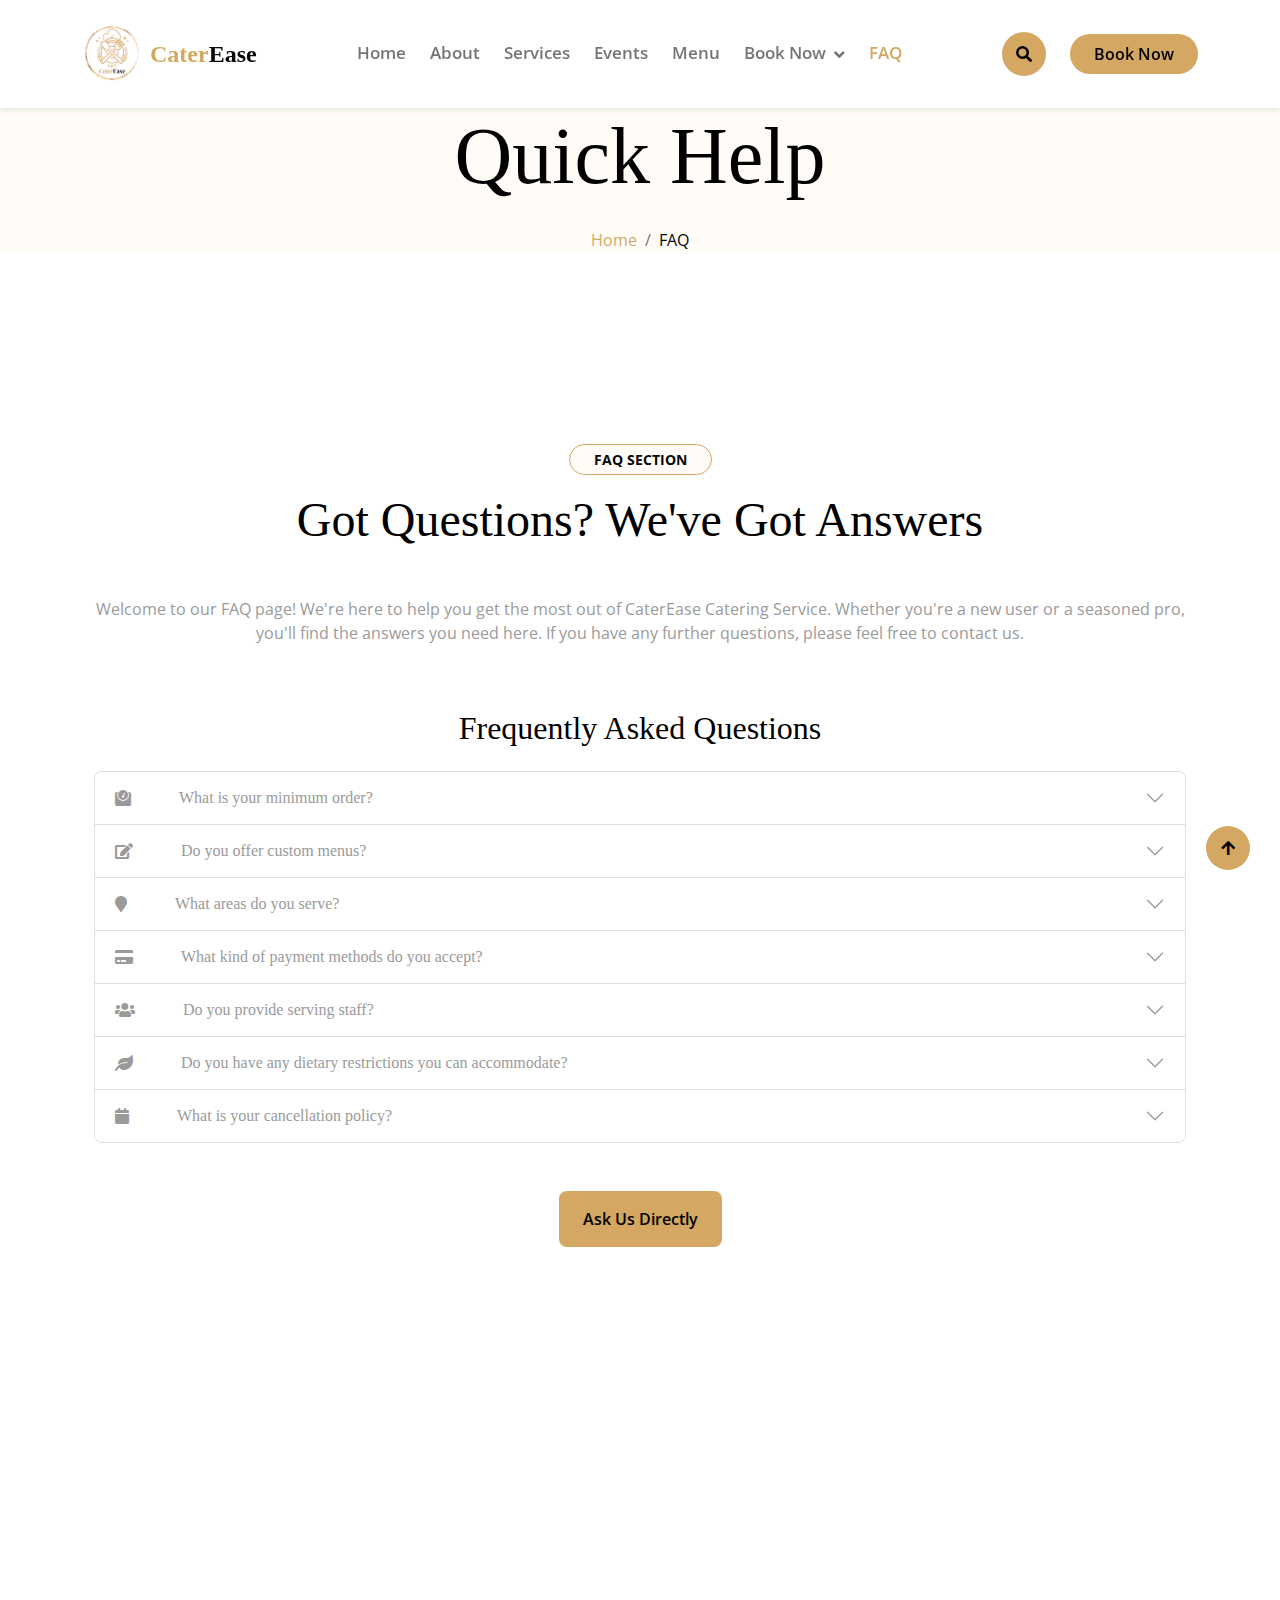
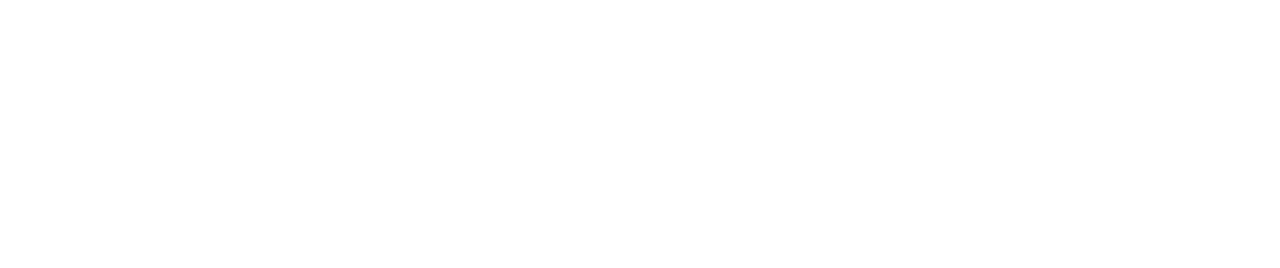
<file: faq.html>
<!DOCTYPE html>
<html lang="en">

<head>
  <meta charset="utf-8" />
  <title>Event | CaterEase</title>
  <meta content="width=device-width, initial-scale=1.0" name="viewport" />
  <meta content="" name="keywords" />
  <meta content="" name="description" />

  <!-- Icon -->
  <link rel="icon" href="img/logo/catereaselogo.png" />

  <!-- Google Web Fonts -->
  <link rel="preconnect" href="https://fonts.googleapis.com" />
  <link rel="preconnect" href="https://fonts.gstatic.com" crossorigin />
  <link href="https://fonts.googleapis.com/css2?family=Open+Sans:wght@400;600&family=Playball&display=swap"
    rel="stylesheet" />

  <!-- Icon Font Stylesheet -->
  <link rel="stylesheet" href="https://use.fontawesome.com/releases/v5.15.4/css/all.css" />
  <link href="https://cdn.jsdelivr.net/npm/bootstrap-icons@1.4.1/font/bootstrap-icons.css" rel="stylesheet" />

  <!-- Libraries Stylesheet -->
  <link href="lib/animate/animate.min.css" rel="stylesheet" />
  <link href="lib/lightbox/css/lightbox.min.css" rel="stylesheet" />
  <link href="lib/owlcarousel/owl.carousel.min.css" rel="stylesheet" />

  <!-- Customized Bootstrap Stylesheet -->
  <link href="css/bootstrap.min.css" rel="stylesheet" />

  <!-- Template Stylesheet -->
  <link href="css/style.css" rel="stylesheet" />
</head>

<body>
  <!-- Spinner Start -->
  <div id="spinner"
    class="show w-100 vh-100 bg-white position-fixed translate-middle top-50 start-50 d-flex align-items-center justify-content-center">
    <div class="spinner-grow text-primary" role="status"></div>
  </div>
  <!-- Spinner End -->

  <!-- Navbar Start -->
  <div class="container-fluid nav-bar">
    <div class="container">
      <nav class="navbar navbar-light navbar-expand-lg py-4">
        <!-- Logo with Image and Text -->
        <a href="index.html" class="navbar-logo d-flex align-items-center">
          <img src="img/logo/catereaselogo.png" alt="CaterEase Logo" class="logo-img me-2">
          <h1 class="logo-text text-primary fw-bold mb-0">
            Cater<span class="text-dark">Ease</span>
          </h1>
        </a>

        <!-- Navbar Toggler for Mobile -->
        <button class="navbar-toggler py-2 px-3" type="button" data-bs-toggle="collapse"
          data-bs-target="#navbarCollapse">
          <span class="fa fa-bars text-primary"></span>
        </button>

        <!-- Navbar Links -->
        <div class="collapse navbar-collapse" id="navbarCollapse">
          <div class="navbar-nav mx-auto">
            <a href="index.html" class="nav-item nav-link">Home</a>
            <a href="about.html" class="nav-item nav-link">About</a>
            <a href="service.html" class="nav-item nav-link">Services</a>
            <a href="event.html" class="nav-item nav-link">Events</a>
            <a href="menu.html" class="nav-item nav-link">Menu</a>
            <div class="nav-item dropdown">
              <a href="book.html" class="nav-link dropdown-toggle" data-bs-toggle="dropdown">Book Now</a>
              <div class="dropdown-menu bg-light">
                <a href="book.html" class="dropdown-item">Booking</a>
                <a href="contact.html" class="dropdown-item">Contact Us</a>
              </div>
            </div>
            <a href="faq.html" class="nav-item nav-link active">FAQ</a>
          </div>

          <!-- Search Button -->
          <button class="btn-search btn btn-primary btn-md-square me-4 rounded-circle d-none d-lg-inline-flex"
            data-bs-toggle="modal" data-bs-target="#searchModal">
            <i class="fas fa-search"></i>
          </button>

          <!-- Book Now Button -->
          <a href="book.html" class="btn btn-primary py-2 px-4 d-none d-xl-inline-block rounded-pill">Book Now</a>
        </div>
      </nav>
    </div>
  </div>
  <!-- Navbar End -->

  <!-- Modal Search Start -->
  <div class="modal fade" id="searchModal" tabindex="-1" aria-labelledby="exampleModalLabel" aria-hidden="true">
    <div class="modal-dialog modal-fullscreen">
      <div class="modal-content rounded-0">
        <div class="modal-header">
          <h5 class="modal-title" id="exampleModalLabel">
            Search by keyword
          </h5>
          <button type="button" class="btn-close" data-bs-dismiss="modal" aria-label="Close"></button>
        </div>
        <div class="modal-body d-flex align-items-center">
          <div class="input-group w-75 mx-auto d-flex">
            <input type="search" class="form-control bg-transparent p-3" placeholder="keywords"
              aria-describedby="search-icon-1" />
            <span id="search-icon-1" class="input-group-text p-3"><i class="fa fa-search"></i></span>
          </div>
        </div>
      </div>
    </div>
  </div>
  <!-- Modal Search End -->

  <!-- Hero Start -->
  <div class="container-fluid bg-light py-0 my-6 mt-0">
    <div class="container text-center animated bounceInDown">
      <h1 class="display-1 mb-4">Quick Help</h1>
      <ol class="breadcrumb justify-content-center mb-0 animated bounceInDown">
        <li class="breadcrumb-item"><a href="index.html">Home</a></li>
        <li class="breadcrumb-item text-dark" aria-current="page">FAQ</li>
      </ol>
    </div>
  </div>
  <!-- Hero End -->

  <!-- Article -->
  <div class="container-fluid event py-6">
    <div class="container">
      <div class="text-center wow bounceInUp" data-wow-delay="0.1s">
        <small
          class="d-inline-block fw-bold text-dark text-uppercase bg-light border border-primary rounded-pill px-4 py-1 mb-3">FAQ
          Section</small>
        <h1 class="display-5 mb-5">
          Got Questions? We've Got Answers
        </h1>
        <p>Welcome to our FAQ page! We're here to help you get the most out of CaterEase Catering Service.
          Whether
          you're a new user or a seasoned pro, you'll find the answers you need here. If you have any further
          questions, please feel free to contact us.</p>
        </article>
      </div>

      <!-- FAQ Start -->
      <div class="container py-5">
        <!-- Light bulb icon -->
        <h2 class="text-center mb-4">Frequently Asked Questions</h2>
        <div class="accordion" id="faqAccordion">
          <!-- FAQ Item 1 -->
          <div class="accordion-item">
            <h2 class="accordion-header" id="headingOne">
              <button class="accordion-button collapsed" type="button" data-bs-toggle="collapse"
                data-bs-target="#collapseOne" aria-expanded="true" aria-controls="collapseOne">
                <i class="icon fa fa-weight me-5"></i>What is your minimum order?
              </button>
            </h2>
            <div id="collapseOne" class="accordion-collapse collapse" aria-labelledby="headingOne"
              data-bs-parent="#faqAccordion">
              <div class="accordion-body">
                Our minimum order is designed for events with at least 50 guests to ensure we can provide the best
                quality and service. However, we understand that smaller events are just as important, so we’re happy to
                discuss your needs on a case-by-case basis. Whether it’s an intimate gathering or a large celebration,
                we’ll work with you to create a memorable experience.
              </div>
            </div>
          </div>

          <!-- FAQ Item 2 -->
          <div class="accordion-item">
            <h2 class="accordion-header" id="headingTwo">
              <button class="accordion-button collapsed" type="button" data-bs-toggle="collapse"
                data-bs-target="#collapseTwo" aria-expanded="false" aria-controls="collapseTwo">
                <i class="icon fa fa-edit me-5"></i>Do you offer custom menus?
              </button>
            </h2>
            <div id="collapseTwo" class="accordion-collapse collapse" aria-labelledby="headingTwo"
              data-bs-parent="#faqAccordion">
              <div class="accordion-body">
                Absolutely! We pride ourselves on creating custom menus tailored to your event’s theme, preferences, and
                dietary needs. Whether you’re looking for a traditional Malaysian feast, a modern fusion menu, or
                something entirely unique, our chefs will work closely with you to design a menu that delights your
                guests. Just let us know your vision, and we’ll bring it to life.
              </div>
            </div>
          </div>

          <!-- FAQ Item 3 -->
          <div class="accordion-item">
            <h2 class="accordion-header" id="headingThree">
              <button class="accordion-button collapsed" type="button" data-bs-toggle="collapse"
                data-bs-target="#collapseThree" aria-expanded="false" aria-controls="collapseThree">
                <i class="icon fa fa-map-marker me-5"></i>What areas do you serve?
              </button>
            </h2>
            <div id="collapseThree" class="accordion-collapse collapse" aria-labelledby="headingThree"
              data-bs-parent="#faqAccordion">
              <div class="accordion-body">
                We primarily cater to events in the Terengganu area, but we’re always excited to expand our reach! If
                your event is outside Terengganu, don’t hesitate to contact us. We’ll assess the location and provide a
                customized quote to ensure we can deliver the same high-quality service, no matter where your event
                takes place.
              </div>
            </div>
          </div>

          <!-- FAQ Item 4 -->
          <div class="accordion-item">
            <h2 class="accordion-header" id="headingFour">
              <button class="accordion-button collapsed" type="button" data-bs-toggle="collapse"
                data-bs-target="#collapseFour" aria-expanded="false" aria-controls="collapseFour">
                <i class="icon fa fa-credit-card me-5"></i>What kind of payment methods do you accept?
              </button>
            </h2>
            <div id="collapseFour" class="accordion-collapse collapse" aria-labelledby="headingFour"
              data-bs-parent="#faqAccordion">
              <div class="accordion-body">
                We offer a variety of payment options to make the process as convenient as possible for you. You can pay
                via credit card, cash, or online through PayPal. If you have any questions about payment or need
                assistance, our team is here to help. We’ll ensure the payment process is smooth and hassle-free so you
                can focus on enjoying your event.
              </div>
            </div>
          </div>

          <!-- FAQ Item 5 -->
          <div class="accordion-item">
            <h2 class="accordion-header" id="headingFive">
              <button class="accordion-button collapsed" type="button" data-bs-toggle="collapse"
                data-bs-target="#collapseFive" aria-expanded="false" aria-controls="collapseFive">
                <i class="icon fa fa-users me-5"></i>Do you provide serving staff?
              </button>
            </h2>
            <div id="collapseFive" class="accordion-collapse collapse" aria-labelledby="headingFive"
              data-bs-parent="#faqAccordion">
              <div class="accordion-body">
                Yes, we do! Our professional serving staff are trained to provide exceptional service, ensuring your
                event runs smoothly from start to finish. Whether you need buffet attendants, plated service, or bar
                staff, we’ll tailor our services to match your event’s needs. Let us know your requirements, and we’ll
                handle the rest.
              </div>
            </div>
          </div>

          <!-- FAQ Item 6 -->
          <div class="accordion-item">
            <h2 class="accordion-header" id="headingSix">
              <button class="accordion-button collapsed" type="button" data-bs-toggle="collapse"
                data-bs-target="#collapseSix" aria-expanded="false" aria-controls="collapseSix">
                <i class="icon fa fa-leaf me-5"></i>Do you have any dietary restrictions you can accommodate?
              </button>
            </h2>
            <div id="collapseSix" class="accordion-collapse collapse" aria-labelledby="headingSix"
              data-bs-parent="#faqAccordion">
              <div class="accordion-body">
                Absolutely! We understand that dietary needs are important, and we’re committed to accommodating all
                guests. Whether it’s vegetarian, vegan, gluten-free, dairy-free, or any other dietary restriction, our
                chefs will create delicious dishes that meet your requirements. Just let us know your needs when you
                place your order, and we’ll ensure everyone leaves satisfied.
              </div>
            </div>
          </div>

          <!-- FAQ Item 7 -->
          <div class="accordion-item">
            <h2 class="accordion-header" id="headingSeven">
              <button class="accordion-button collapsed" type="button" data-bs-toggle="collapse"
                data-bs-target="#collapseSeven" aria-expanded="false" aria-controls="collapseSeven">
                <i class="icon fa fa-calendar me-5"></i>What is your cancellation policy?
              </button>
            </h2>
            <div id="collapseSeven" class="accordion-collapse collapse" aria-labelledby="headingSeven"
              data-bs-parent="#faqAccordion">
              <div class="accordion-body">
                We understand that plans can change, so we strive to be as flexible as possible with our cancellation
                policy. If you need to cancel or reschedule your event, please notify us as soon as possible. The
                specific terms and conditions, including any applicable fees, can be found in our policy document. We’re
                here to work with you and ensure the process is as stress-free as possible.
              </div>
            </div>
          </div>
        </div>
      </div>
      <!-- FAQ End -->

      <!-- Button to redirect to contact us -->
      <div class="text-center">
        <a href="contact.html" class="btn btn-primary py-3 px-4">Ask Us Directly</a>
      </div>

      <!-- Footer Start -->
      <div class="container-fluid footer py-6 my-6 mb-0 bg-light wow bounceInUp" data-wow-delay="0.1s">
        <div class="container">
          <div class="row">
            <div class="col-lg-3 col-md-6">
              <div class="footer-item">
                <h1 class="text-primary">
                  Cater<span class="text-dark">Ease</span>
                </h1>
                <p class="lh-lg mb-4">Your Vision, Our Expertise.</p>
                <div class="footer-icon d-flex">
                  <a class="btn btn-primary btn-sm-square me-2 rounded-circle" href=""><i
                      class="fab fa-facebook-f"></i></a>
                  <a class="btn btn-primary btn-sm-square me-2 rounded-circle" href=""><i
                      class="fab fa-twitter"></i></a>
                  <a href="#" class="btn btn-primary btn-sm-square me-2 rounded-circle"><i
                      class="fab fa-instagram"></i></a>
                  <a href="#" class="btn btn-primary btn-sm-square rounded-circle"><i
                      class="fab fa-linkedin-in"></i></a>
                </div>
              </div>
            </div>
            <div class="col-lg-3 col-md-6">
              <div class="footer-item">
                <h4 class="mb-4">Special Facilities</h4>
                <div class="d-flex flex-column align-items-start">
                  <a class="text-body mb-3" href=""><i class="fa fa-check text-primary me-2"></i>Wedding
                    Catering</a>
                  <a class="text-body mb-3" href=""><i class="fa fa-check text-primary me-2"></i>Corporate
                    Events</a>
                  <a class="text-body mb-3" href=""><i class="fa fa-check text-primary me-2"></i>Community
                    Festival</a>
                  <a class="text-body mb-3" href=""><i class="fa fa-check text-primary me-2"></i>Custom Menu
                    Design</a>
                </div>
              </div>
            </div>
            <div class="col-lg-3 col-md-6">
              <div class="footer-item">
                <h4 class="mb-4">Contact Us</h4>
                <div class="d-flex flex-column align-items-start">
                  <p>
                    <i class="fa fa-map-marker-alt text-primary me-2"></i> UMT
                    Street, 21300 Kuala Terengganu, Terengganu.
                  </p>
                  <p>
                    <i class="fa fa-phone-alt text-primary me-2"></i> (+60) 1932
                    20658
                  </p>
                  <p>
                    <i class="fas fa-envelope text-primary me-2"></i>
                    caterease@gmail.com
                  </p>
                  <p>
                    <i class="fa fa-clock text-primary me-2"></i> 24/7 Hours
                    Service
                  </p>
                </div>
              </div>
            </div>
            <div class="col-lg-3 col-md-6">
              <div class="footer-item">
                <h4 class="mb-4">Social Gallery</h4>
                <div class="row g-2">
                  <div class="col-4">
                    <img src="img/menu-01.jpg" class="img-fluid rounded-circle border border-primary p-2" alt="" />
                  </div>
                  <div class="col-4">
                    <img src="img/menu-02.jpg" class="img-fluid rounded-circle border border-primary p-2" alt="" />
                  </div>
                  <div class="col-4">
                    <img src="img/menu-03.jpg" class="img-fluid rounded-circle border border-primary p-2" alt="" />
                  </div>
                  <div class="col-4">
                    <img src="img/menu-04.jpg" class="img-fluid rounded-circle border border-primary p-2" alt="" />
                  </div>
                  <div class="col-4">
                    <img src="img/menu-05.jpg" class="img-fluid rounded-circle border border-primary p-2" alt="" />
                  </div>
                  <div class="col-4">
                    <img src="img/menu-06.jpg" class="img-fluid rounded-circle border border-primary p-2" alt="" />
                  </div>
                </div>
              </div>
            </div>
          </div>
        </div>
      </div>
      <!-- Footer End -->

      <!-- Back to Top -->
      <a href="#" class="btn btn-md-square btn-primary rounded-circle back-to-top"><i class="fa fa-arrow-up"></i></a>

      <!-- JavaScript Libraries -->
      <script src="https://ajax.googleapis.com/ajax/libs/jquery/1.12.4/jquery.min.js"></script>
      <script src="https://cdn.jsdelivr.net/npm/bootstrap@5.0.0/dist/js/bootstrap.bundle.min.js"></script>
      <script src="lib/wow/wow.min.js"></script>
      <script src="lib/easing/easing.min.js"></script>
      <script src="lib/waypoints/waypoints.min.js"></script>
      <script src="lib/counterup/counterup.min.js"></script>
      <script src="lib/lightbox/js/lightbox.min.js"></script>
      <script src="lib/owlcarousel/owl.carousel.min.js"></script>

      <!-- Template Javascript -->
      <script src="js/main.js"></script>
</body>

</html>
</file>
<file: css/style.css>
/*** Spinner Start ***/
#spinner {
  opacity: 0;
  visibility: hidden;
  transition: opacity 0.8s ease-out, visibility 0s linear 0.5s;
  z-index: 99999;
}

#spinner.show {
  transition: opacity 0.8s ease-out, visibility 0s linear 0s;
  visibility: visible;
  opacity: 1;
}

/*** Spinner End ***/

.back-to-top {
  position: fixed;
  right: 30px;
  bottom: 30px;
  z-index: 99;
}

h1,
h2,
h3,
.h1,
.h2,
.h3 {
  font-weight: 400 !important;
  font-family: "Playfair Display", serif !important;
}

h4,
h5,
h6,
.h4,
.h5,
.h6 {
  font-weight: 600 !important;
  font-family: "Open Sans", sans-serif !important;
}

.my-6 {
  margin-top: 6rem;
  margin-bottom: 6rem;
}

.py-6 {
  padding-top: 6rem;
  padding-bottom: 6rem;
}

.wow,
.animated {
  animation-duration: 2s !important;
}

/*** Button Start ***/
.btn.btn-primary {
  border: 0;
}

.btn.btn-primary:hover {
  background: var(--bs-dark) !important;
  color: var(--bs-primary) !important;
}

.btn {
  font-weight: 600;
  transition: 0.5s;
}

.btn-square {
  width: 32px;
  height: 32px;
}

.btn-sm-square {
  width: 38px;
  height: 38px;
}

.btn-md-square {
  width: 44px;
  height: 44px;
}

.btn-lg-square {
  width: 56px;
  height: 56px;
}

.btn-square,
.btn-sm-square,
.btn-md-square,
.btn-lg-square {
  padding: 0;
  display: flex;
  align-items: center;
  justify-content: center;
  font-weight: normal;
}

/*** Button End ***/

/*** Navbar Start ***/
.nav-bar {
  position: sticky;
  top: 0;
  z-index: 1000;
  /* Ensures the navbar is above other elements */
  background: #fff;
  /* Set background to prevent transparency issues */
  box-shadow: 0 2px 5px rgba(0, 0, 0, 0.1);
  /* Optional shadow for better visibility */
}

.navbar .navbar-nav .nav-link {
  padding: 10px 12px;
  font-weight: 600;
  font-size: 17px;
  transition: 0.5s;
}

.navbar .navbar-nav .nav-link:hover,
.navbar .navbar-nav .nav-link.active {
  color: var(--bs-primary);
}

.navbar .dropdown-toggle::after {
  border: none;
  content: "\f107";
  font-family: "Font Awesome 5 Free";
  font-weight: 700;
  vertical-align: middle;
  margin-left: 8px;
}

@media (min-width: 1200px) {
  .navbar .nav-item .dropdown-menu {
    display: block;
    visibility: hidden;
    top: 100%;
    transform: rotateX(-75deg);
    transform-origin: 0% 0%;
    transition: 0.5s;
    opacity: 0;
  }

  .navbar .nav-item:hover .dropdown-menu {
    transform: rotateX(0deg);
    visibility: visible;
    opacity: 1;
  }
}

.dropdown .dropdown-menu a:hover {
  background: var(--bs-primary);
  color: var(--bs-white);
}

#searchModal .modal-content {
  background-color: rgba(255, 255, 255, 0.95);
}

/*** Navbar End ***/

/* Logo */
/* Custom CSS for Logo */
.navbar-logo {
  text-decoration: none;
  /* Remove underline from the logo link */
  transition: transform 0.3s ease;
  /* Add smooth transition for hover effect */
}

.navbar-logo:hover {
  transform: scale(1.05);
  /* Slightly scale up the logo on hover */
}

.logo-img {
  width: 60px;
  /* Set logo image width */
  height: 60px;
  /* Set logo image height */
  transition: transform 0.3s ease;
  /* Add hover effect to the logo image */
}

.navbar-logo:hover .logo-img {
  transform: rotate(10deg);
  /* Rotate the logo image on hover */
}

.logo-text {
  font-size: 1.5rem;
  /* Adjust logo text size */
  transition: color 0.3s ease;
  /* Add hover effect to the logo text */
}

.navbar-logo:hover .logo-text {
  color: #ff6347;
  /* Change text color on hover (e.g., to a coral color) */
}

/* End Logo */

/*** Events Start ***/
.event .tab-class .nav-item a.active {
  background: var(--bs-primary) !important;
}

.event .event-img .event-overlay {
  position: absolute;
  width: 100%;
  height: 100%;
  top: 0;
  left: 0;
  background: rgba(212, 167, 98, 0.7);
  border-radius: 8px;
  transition: 0.5s;
  opacity: 0;
  z-index: 1;
}

.event .event-img:hover .event-overlay {
  opacity: 1;
}

/*** Events End ***/

.vision-mission-container {
  display: flex;
  justify-content: center;
  /* Align items horizontally */
  align-items: center;
  /* Align items vertically */
  text-align: center;
  /* Center text within the boxes */
  height: 100vh;
  /* Make the container take the full viewport height */
  gap: 20px;
  /* Add spacing between boxes */
}

.vision-mission-box {
  background-color: #d9a760;
  /* Match your gold background */
  color: #000;
  /* Ensure black text */
  padding: 20px;
  border-radius: 10px;
  width: 300px;
  /* Set a consistent box size */
  box-shadow: 0 4px 6px rgba(0, 0, 0, 0.1);
  /* Add a slight shadow */
}

/*** service start ***/
.service .service-item {
  position: relative;
  height: 100%;
  border-radius: 8px;
  box-shadow: 0 0 45px rgba(0, 0, 0, 0.08);
}

.service-content::after {
  position: absolute;
  content: "";
  width: 100%;
  height: 0;
  top: 0;
  left: 0;
  bottom: auto;
  background: var(--bs-primary);
  border-radius: 8px;
  transition: 1s;
}

.service-item:hover .service-content::after {
  height: 100%;
  opacity: 1;
}

.service-item .service-content-icon {
  position: relative;
  z-index: 2;
}

.service-item .service-content-icon i,
.service-item .service-content-icon p {
  transition: 1s;
}

.service-item:hover .service-content-icon i {
  color: var(--bs-dark) !important;
}

.service-item:hover .service-content-icon p {
  color: var(--bs-white);
}

.service-item:hover .service-content-icon a.btn-primary {
  background: var(--bs-white);
  color: var(--bs-dark);
}

.service-item:hover .service-content-icon li {
  color: #313638;
}


.service-item .service-content-icon a.btn-primary {
  transition: 1s !important;
}

/*** Services End ***/

/*** Menu Start ***/
.menu .nav-item a.active {
  background: var(--bs-primary) !important;
}

.menu .menu-item .border-bottom {
  border-bottom-style: dashed !important;
}

/*** Menu End ***/

/*** Video start ***/
.video {
  position: relative;
  height: 100%;
  /* Maintain responsiveness */
  width: 100%;
  /* Fit within the parent container */
  aspect-ratio: 1 / 1;
  /* Ensures a square layout */
  overflow: hidden;
  /* Hide anything outside the box */
  border-radius: 8px;
  /* Match the other boxes' rounded corners */
  background: linear-gradient(rgba(254, 218, 154, 0.1),
      rgba(254, 218, 154, 0.1)),
    url(../img/fact.jpg);
  background-position: center;
  background-repeat: no-repeat;
  background-size: cover;
}

.video video {
  width: 100%;
  /* Video stretches to fit the width */
  height: 100%;
  /* Video stretches to fit the height */
  object-fit: cover;
  /* Ensures the video fills the box without distortion */
  border-radius: 8px;
  /* Match the container's rounded corners */
}

.video .btn-play {
  position: absolute;
  z-index: 3;
  top: 50%;
  left: 50%;
  transform: translateX(-50%) translateY(-50%);
  box-sizing: content-box;
  display: block;
  width: 32px;
  height: 44px;
  border-radius: 50%;
  border: none;
  outline: none;
  padding: 18px 20px 18px 28px;
}

.video .btn-play:before {
  content: "";
  position: absolute;
  z-index: 0;
  left: 50%;
  top: 50%;
  transform: translateX(-50%) translateY(-50%);
  display: block;
  width: 100px;
  height: 100px;
  background: var(--bs-primary);
  border-radius: 50%;
  animation: pulse-border 1500ms ease-out infinite;
}

.video .btn-play:after {
  content: "";
  position: absolute;
  z-index: 1;
  left: 50%;
  top: 50%;
  transform: translateX(-50%) translateY(-50%);
  display: block;
  width: 100px;
  height: 100px;
  background: var(--bs-white);
  border-radius: 50%;
  transition: all 200ms;
}

.video .btn-play img {
  position: relative;
  z-index: 3;
  max-width: 100%;
  width: auto;
  height: auto;
}

.video .btn-play span {
  display: block;
  position: relative;
  z-index: 3;
  width: 0;
  height: 0;
  border-left: 32px solid var(--bs-dark);
  border-top: 22px solid transparent;
  border-bottom: 22px solid transparent;
}

@keyframes pulse-border {
  0% {
    transform: translateX(-50%) translateY(-50%) translateZ(0) scale(1);
    opacity: 1;
  }

  100% {
    transform: translateX(-50%) translateY(-50%) translateZ(0) scale(1.5);
    opacity: 0;
  }
}

#videoModal {
  z-index: 99999;
}

#videoModal .modal-dialog {
  position: relative;
  max-width: 800px;
  margin: 60px auto 0 auto;
}

#videoModal .modal-body {
  position: relative;
  padding: 0px;
}

#videoModal .close {
  position: absolute;
  width: 30px;
  height: 30px;
  right: 0px;
  top: -30px;
  z-index: 999;
  font-size: 30px;
  font-weight: normal;
  color: #ffffff;
  background: #000000;
  opacity: 1;
}

/*** Video End ***/

/*** Team Start ***/
.team-item {
  width: 100%;
  height: 100%;
  position: relative;
}

.team-item .team-icon {
  position: absolute;
  top: 0;
  right: 0;
}

.team-item .team-icon .share-link {
  opacity: 0;
  transition: 0.9s;
}

.team-item:hover .share-link {
  opacity: 1;
}

.team-item .team-content {
  transition: 0.9s;
}

.team-item:hover .team-content {
  background: var(--bs-primary) !important;
  color: var(--bs-dark) !important;
}

.team-item .team-content h4,
.team-item .team-content p {
  transition: 0.5s;
}

.team-item:hover .team-content h4 {
  color: var(--bs-dark) !important;
}

.team-item:hover .team-content p {
  color: var(--bs-white);
}

/*** Team End ***/

/* Global change for headings */
h1,
h2,
h3,
h4,
h5,
h6 {
  color: #000 !important;
  /* Black color */
}

/* Specific change for testimonials or vision/mission section */
.testimonial-item,
.faqt-item {
  color: #000;
  /* Black font color */
}

/*** testimonial Start ***/
.testimonial-item {
  border: 1px solid var(--bs-primary);
  padding: 20px 20px;
}

.testimonial-carousel .owl-item img {
  width: 100px;
  height: 100px;
}

.testimonial-carousel.owl-rtl .testimonial-item {
  direction: ltr !important;
}

/*** testimonial End ***/

/* Slider Start */

/* Ensure the slider container is responsive */
#carouselExampleIndicators {
  width: 95%;
  /* Full width */
  overflow: hidden;
  /* Hide overflow */
  margin: 0 auto;
  /* Center the slider */
}

/* Make images responsive */
.carousel-item img {
  width: 100%;
  /* Full width of the container */
  height: auto;
  /* Maintain aspect ratio */
  object-fit: cover;
  /* Ensure images cover the container */
}

/* Slider End */

/*** Contact start ***/
.contact-form {
  box-shadow: 0 0 45px rgba(0, 0, 0, 0.08);
}

/*** Contact End ***/

/*** Footer Start ***/
.footer .footer-item a.text-body:hover {
  text-align: center;
  color: var(--bs-primary) !important;
}

/*** Footer End ***/
</file>
